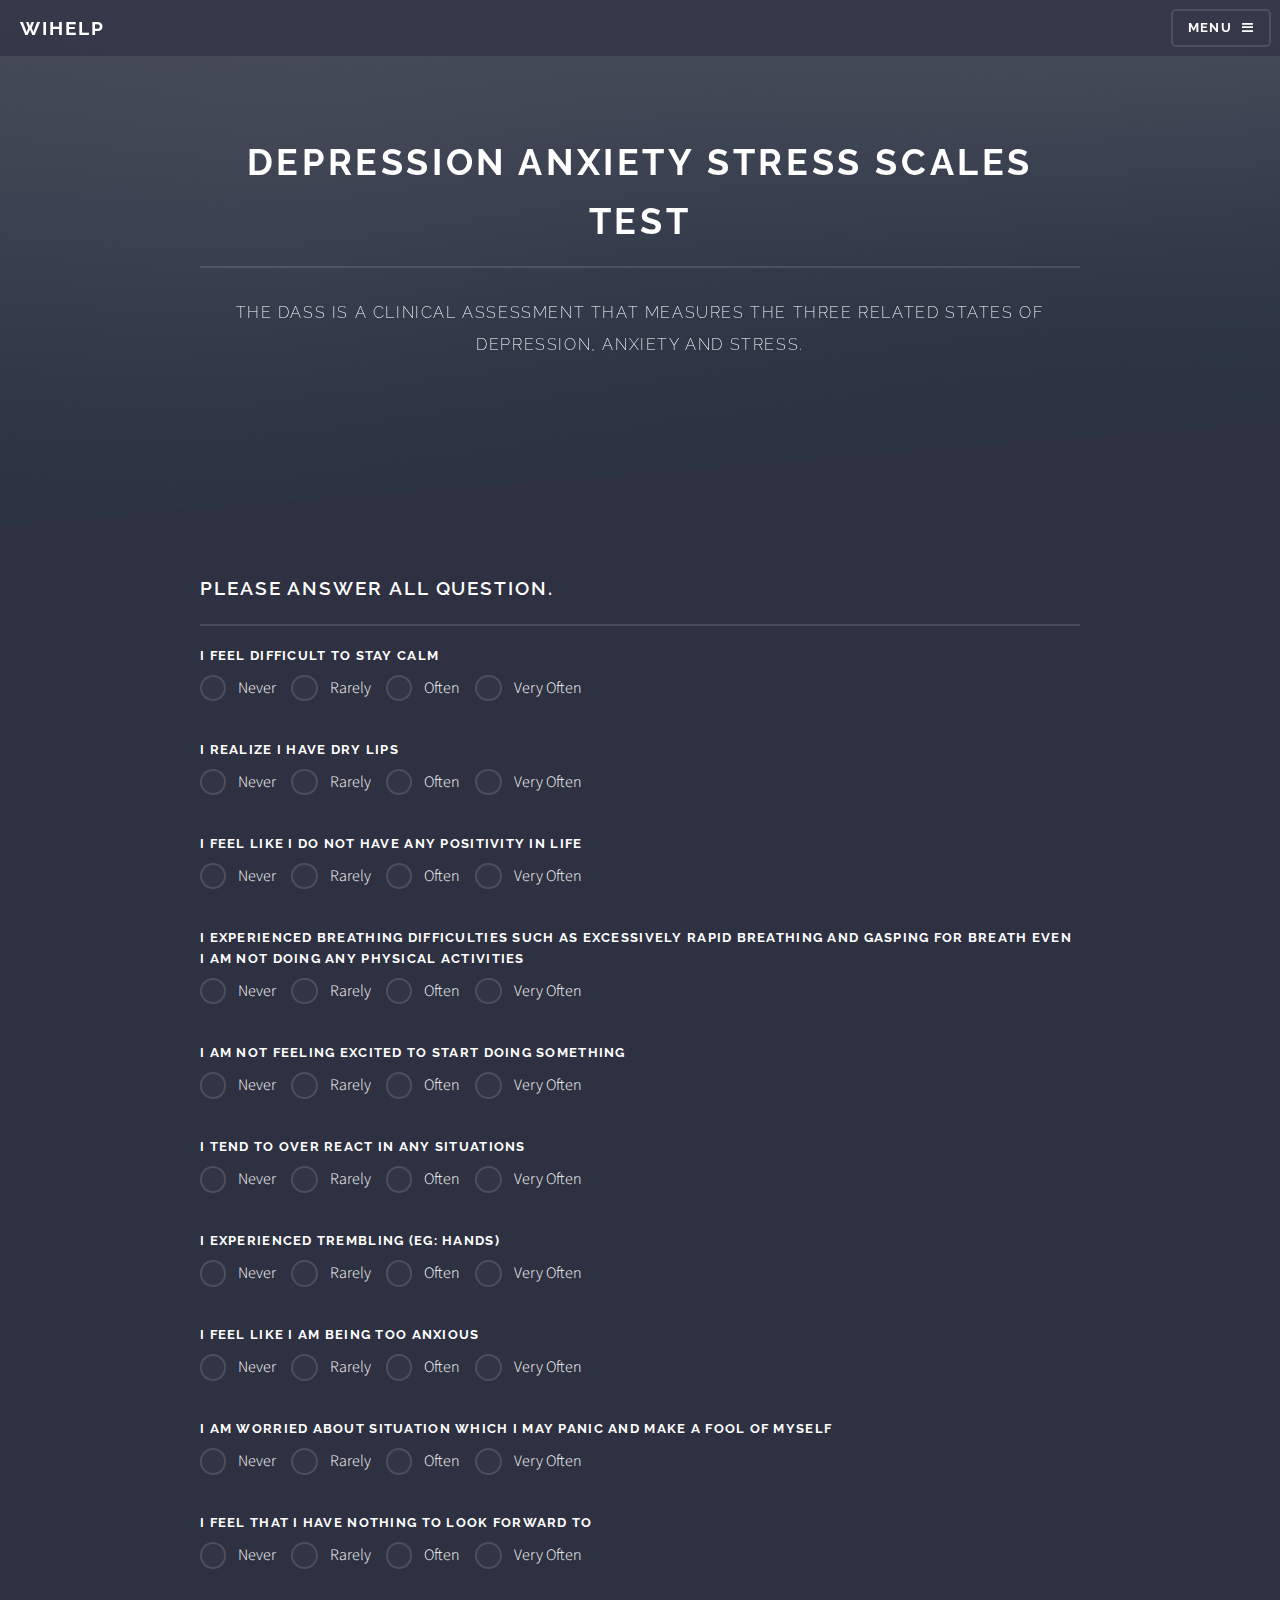
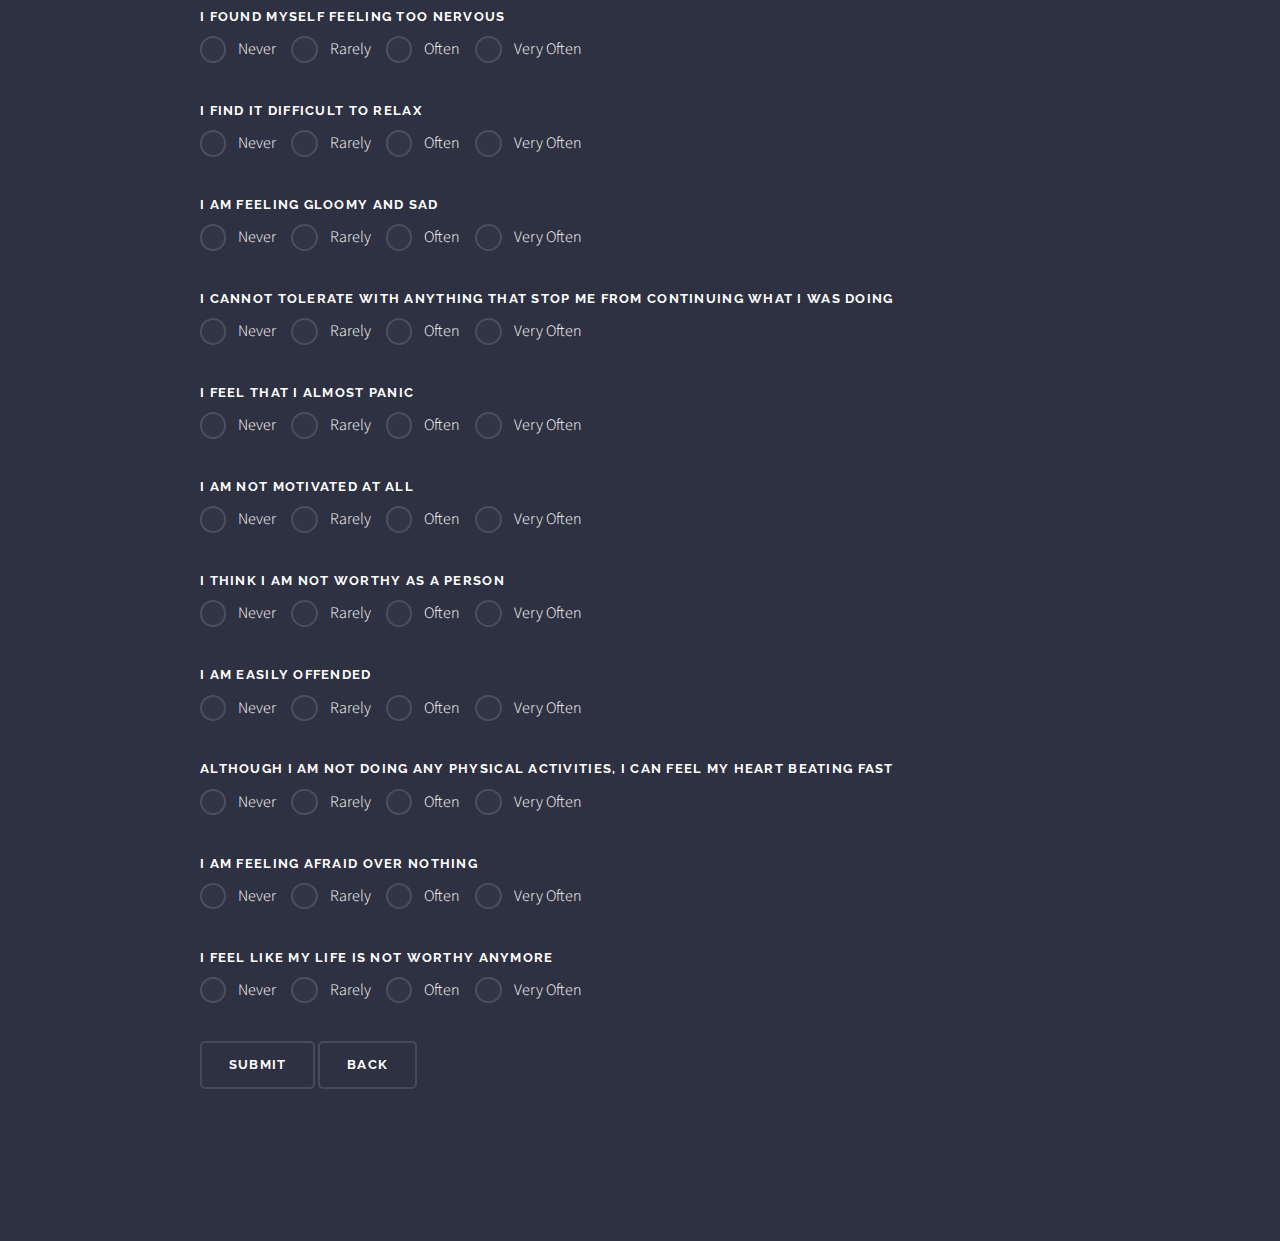
<file: wihelp/web/dassTest.html>
<!DOCTYPE html>
<!--
To change this license header, choose License Headers in Project Properties.
To change this template file, choose Tools | Templates
and open the template in the editor.
-->
<html>
    <head>

        <title>WiHELP</title>
        <meta charset="utf-8" />
        <meta name="viewport" content="width=device-width, initial-scale=1" />
        <!--[if lte IE 8]><script src="assets/js/ie/html5shiv.js"></script><![endif]-->
        <link rel="stylesheet" href="assets/css/main.css" />
        <!--[if lte IE 9]><link rel="stylesheet" href="assets/css/ie9.css" /><![endif]-->
        <!--[if lte IE 8]><link rel="stylesheet" href="assets/css/ie8.css" /><![endif]-->
    </head>
    <body>
        <!--  Scripts -->
        <script src="assets/js/skel.min.js"></script>
        <script src="assets/js/jquery.min.js"></script>
        <script src="assets/js/jquery.scrollex.min.js"></script>
        <script src="assets/js/util.js"></script>
        <!--[if lte IE 8]><script src="assets/js/ie/respond.min.js"></script><![endif]-->
        <script src="assets/js/main.js"></script>

        <!-- Page Wrapper -->
        <div id="page-wrapper">

            <header id="header">
                <a href="homepage/homeview.jsp"><h2>WiHELP</h2></a>
                <nav>
                    <a href="#menu">Menu</a>

                </nav>
            </header>

            <!-- Menu -->
            <nav id="menu">
                <div class="inner">
                    <h2>Menu</h2>
                    <ul class="links">
                        <li><a href="homepage/homeview.jsp">Home</a></li>
                        <li><a href="chat.jsp">Chat</a></li>
                        <li><a href="forum.jsp">Forum</a></li>
                        <li><a href="listevent.jsp">Event</a></li>
                        <li><a href="logout">LogOut</a></li>
                    </ul>
                    <a href="#" class="close">Close</a>
                </div>
            </nav>

            <!-- Banner -->
            <section id="banner">
                <div class="inner">
                    <div class="logo"><span class=""></span></div>
                    <center><h2>DEPRESSION ANXIETY STRESS SCALES TEST</h2></center>
                    <center><p>The DASS is a clinical assessment that measures the three related states of depression,
                            anxiety and stress.</p></center>


                </div>
            </section>


            <div class="wrapper">
                <div class="inner">          
                    <section>
                        <h2 class="major"><b>Please answer all question. </b></h2>

                        <form method="post" action="testResult">

                            <label  for="s1">I feel difficult to stay calm </label>
                            <input type="radio" id="never1" name="r[1]" value="0">
                            <label for="never1">Never</label>
                            <input type="radio" id="rarely1"  name="r[1]" value="1">
                            <label for="rarely1">Rarely</label>
                            <input type="radio" id="often1" name="r[1]" value="2">
                            <label for="often1">Often</label>
                            <input type="radio" id="voften1" name="r[1]" value="3">
                            <label for="voften1"> Very Often</label> 
                            <br><br>

                            <label for="s2"> I realize I have dry lips  </label> 
                            <input type="radio" id="never2" name="r[2]" value="0">
                            <label for="never2">Never</label>
                            <input type="radio" id="rarely2" name="r[2]" value="1">
                            <label for="rarely2">Rarely</label>
                            <input type="radio" id="often2"  name="r[2]" value="2">
                            <label for="often2">Often</label>
                            <input type="radio" id="voften2" name="r[2]" value="3">
                            <label for="voften2"> Very Often</label> 
                            <br><br>

                            <label for ="s3"> I feel like I do not have any positivity in life </label> 
                            <input type="radio" id="never3" name="r[3]" value="0">
                            <label for="never3">Never</label>
                            <input type="radio" id="rarely3" name="r[3]" value="1">
                            <label for="rarely3">Rarely</label>
                            <input type="radio" id="often3"  name="r[3]" value="2">
                            <label for="often3">Often</label>
                            <input type="radio" id="voften3" name="r[3]" value="3">
                            <label for="voften3"> Very Often</label> 
                            <br><br>

                            <label for ="s3"> I experienced breathing difficulties such as excessively rapid breathing and gasping for breath even i am not doing any physical activities  </label> 
                            <input type="radio" id="never4" name="r[4]" value="0">
                            <label for="never4">Never</label>
                            <input type="radio" id="rarely4" name="r[4]" value="1">
                            <label for="rarely4">Rarely</label>
                            <input type="radio" id="often4"  name="r[4]" value="2">
                            <label for="often4">Often</label>
                            <input type="radio" id="voften4" name="r[4]" value="3">
                            <label for="voften4"> Very Often</label> 
                            <br><br>

                            <label for ="s5"> I am not feeling excited to start doing something  </label> 
                            <input type="radio" id="never5" name="r[5]" value="0">
                            <label for="never5">Never</label>
                            <input type="radio" id="rarely5" name="r[5]" value="1">
                            <label for="rarely5">Rarely</label>
                            <input type="radio" id="often5"  name="r[5]" value="2">
                            <label for="often5">Often</label>
                            <input type="radio" id="voften5" name="r[5]" value="3">
                            <label for="voften5"> Very Often</label>  
                            <br><br>

                            <label for ="s6"> I tend to over react in any situations </label>
                            <input type="radio" id="never6" name="r[6]" value="0">
                            <label for="never6">Never</label>
                            <input type="radio" id="rarely6" name="r[6]" value="1">
                            <label for="rarely6">Rarely</label>
                            <input type="radio" id="often6"  name="r[6]" value="2">
                            <label for="often6">Often</label>
                            <input type="radio" id="voften6" name="r[6]" value="3">
                            <label for="voften6"> Very Often</label> 
                            <br><br>

                            <label for ="s7"> I experienced trembling (eg: hands)  </label> 
                            <input type="radio" id="never7" name="r[7]" value="0">
                            <label for="never7">Never</label>
                            <input type="radio" id="rarely7" name="r[7]" value="1">
                            <label for="rarely7">Rarely</label>
                            <input type="radio" id="often7"  name="r[7]" value="2">
                            <label for="often7">Often</label>
                            <input type="radio" id="voften7" name="r[7]" value="3">
                            <label for="voften7"> Very Often</label>
                            <br><br>

                            <label for ="s8"> I feel like i am being too anxious  </label> 
                            <input type="radio" id="never8" name="r[8]" value="0">
                            <label for="never8">Never</label>
                            <input type="radio" id="rarely8" name="r[8]" value="1">
                            <label for="rarely8">Rarely</label>
                            <input type="radio" id="often8"  name="r[8]" value="2">
                            <label for="often8">Often</label>
                            <input type="radio" id="voften8" name="r[8]" value="3">
                            <label for="voften8"> Very Often</label>
                            <br><br>

                            <label for ="s9"> I am worried about situation which I may panic and make a fool of myself  </label> 
                            <input type="radio" id="never9" name="r[9]" value="0">
                            <label for="never9">Never</label>
                            <input type="radio" id="rarely9" name="r[9]" value="1">
                            <label for="rarely9">Rarely</label>
                            <input type="radio" id="often9"  name="r[9]" value="2">
                            <label for="often9">Often</label>
                            <input type="radio" id="voften9" name="r[9]" value="3">
                            <label for="voften9"> Very Often</label> 
                            <br><br>

                            <label for ="s10"> I feel that I have nothing to look forward to  </label> 
                            <input type="radio" id="never10" name="r[10]" value="0">
                            <label for="never10">Never</label>
                            <input type="radio" id="rarely10" name="r[10]" value="1">
                            <label for="rarely10">Rarely</label>
                            <input type="radio" id="often10"  name="r[10]" value="2">
                            <label for="often10">Often</label>
                            <input type="radio" id="voften10" name="r[10]" value="3">
                            <label for="voften10"> Very Often</label>
                            <br><br>

                            <label for ="s11"> I found myself feeling too nervous  </label> 
                            <input type="radio" id="never11" name="r[11]" value="0">
                            <label for="never11">Never</label>
                            <input type="radio" id="rarely11" name="r[11]" value="1">
                            <label for="rarely11">Rarely</label>
                            <input type="radio" id="often11"  name="r[11]" value="2">
                            <label for="often11">Often</label>
                            <input type="radio" id="voften11" name="r[11]" value="3">
                            <label for="voften11"> Very Often</label> 
                            <br><br>

                            <label for ="s12"> I find it difficult to relax  </label> 
                            <input type="radio" id="never12" name="r[12]" value="0">
                            <label for="never12">Never</label>
                            <input type="radio" id="rarely12" name="r[12]" value="1">
                            <label for="rarely12">Rarely</label>
                            <input type="radio" id="often12"  name="r[12]" value="2">
                            <label for="often12">Often</label>
                            <input type="radio" id="voften12" name="r[12]" value="3">
                            <label for="voften12"> Very Often</label>
                            <br><br>

                            <label for ="s13"> I am feeling gloomy and sad  </label> 
                            <input type="radio" id="never13" name="r[13]" value="0">
                            <label for="never13">Never</label>
                            <input type="radio" id="rarely13" name="r[13]" value="1">
                            <label for="rarely13">Rarely</label>
                            <input type="radio" id="often13"  name="r[13]" value="2">
                            <label for="often13">Often</label>
                            <input type="radio" id="voften13" name="r[13]" value="3">
                            <label for="voften13"> Very Often</label>
                            <br><br>

                            <label for ="s14"> I cannot tolerate with anything that stop me from continuing what i was doing   </label> 
                            <input type="radio" id="never14" name="r[14]" value="0">
                            <label for="never14">Never</label>
                            <input type="radio" id="rarely14" name="r[14]" value="1">
                            <label for="rarely14">Rarely</label>
                            <input type="radio" id="often14"  name="r[14]" value="2">
                            <label for="often14">Often</label>
                            <input type="radio" id="voften14" name="r[14]" value="3">
                            <label for="voften14"> Very Often</label>
                            <br><br>

                            <label for ="s15"> I feel that I almost panic  </label> 
                            <input type="radio" id="never15" name="r[15]" value="0">
                            <label for="never15">Never</label>
                            <input type="radio" id="rarely15" name="r[15]" value="1">
                            <label for="rarely15">Rarely</label>
                            <input type="radio" id="often15"  name="r[15]" value="2">
                            <label for="often15">Often</label>
                            <input type="radio" id="voften15" name="r[15]" value="3">
                            <label for="voften15"> Very Often</label> 
                            <br><br>

                            <label for ="s16"> I am not motivated at all  </label> 
                            <input type="radio" id="never16" name="r[16]" value="0">
                            <label for="never16">Never</label>
                            <input type="radio" id="rarely16" name="r[16]" value="1">
                            <label for="rarely16">Rarely</label>
                            <input type="radio" id="often16"  name="r[16]" value="2">
                            <label for="often16">Often</label>
                            <input type="radio" id="voften16" name="r[16]" value="3">
                            <label for="voften16"> Very Often</label> 
                            <br><br>

                            <label for ="s17"> I think I am not worthy as a person  </label> 
                            <input type="radio" id="never17" name="r[17]" value="0">
                            <label for="never17">Never</label>
                            <input type="radio" id="rarely17" name="r[17]" value="1">
                            <label for="rarely17">Rarely</label>
                            <input type="radio" id="often17"  name="r[17]" value="2">
                            <label for="often17">Often</label>
                            <input type="radio" id="voften17" name="r[17]" value="3">
                            <label for="voften17"> Very Often</label> 
                            <br><br>

                            <label for ="s18"> I am easily offended  </label>
                            <input type="radio" id="never18" name="r[18]" value="0">
                            <label for="never18">Never</label>
                            <input type="radio" id="rarely18" name="r[18]" value="1">
                            <label for="rarely18">Rarely</label>
                            <input type="radio" id="often18"  name="r[18]" value="2">
                            <label for="often18">Often</label>
                            <input type="radio" id="voften18" name="r[18]" value="3">
                            <label for="voften18"> Very Often</label>
                            <br><br>

                            <label for ="s19"> Although I am not doing any physical activities, I can feel my heart beating fast  </label> 
                            <input type="radio" id="never19" name="r[19]" value="0">
                            <label for="never19">Never</label>
                            <input type="radio" id="rarely19" name="r[19]" value="1">
                            <label for="rarely19">Rarely</label>
                            <input type="radio" id="often19"  name="r[19]" value="2">
                            <label for="often19">Often</label>
                            <input type="radio" id="voften19" name="r[19]" value="3">
                            <label for="voften19"> Very Often</label>
                            <br><br>

                            <label for ="s20"> I am feeling afraid over nothing  </label> 
                            <input type="radio" id="never20" name="r[20]" value="0">
                            <label for="never20">Never</label>
                            <input type="radio" id="rarely20" name="r[20]" value="1">
                            <label for="rarely20">Rarely</label>
                            <input type="radio" id="often20"  name="r[20]" value="2">
                            <label for="often20">Often</label>
                            <input type="radio" id="voften20" name="r[20]" value="3">
                            <label for="voften20"> Very Often</label>
                            <br><br>

                            <label for ="s21"> I feel like my life is not worthy anymore  </label>
                            <input type="radio" id="never21" name="r[21]" value="0">
                            <label for="never21">Never</label>
                            <input type="radio" id="rarely21" name="r[21]" value="1">
                            <label for="rarely21">Rarely</label>
                            <input type="radio" id="often21"  name="r[21]" value="2">
                            <label for="often21">Often</label>
                            <input type="radio" id="voften21" name="r[21]" value="3">
                            <label for="voften21"> Very Often</label> 
                            <br><br>

                            <input type="submit">
                            <a href="homepage/homeview.jsp" class="button">Back</a>
                        </form>
                    </section>    
                </div>
            </div>
        </div>
    </body>
</file>
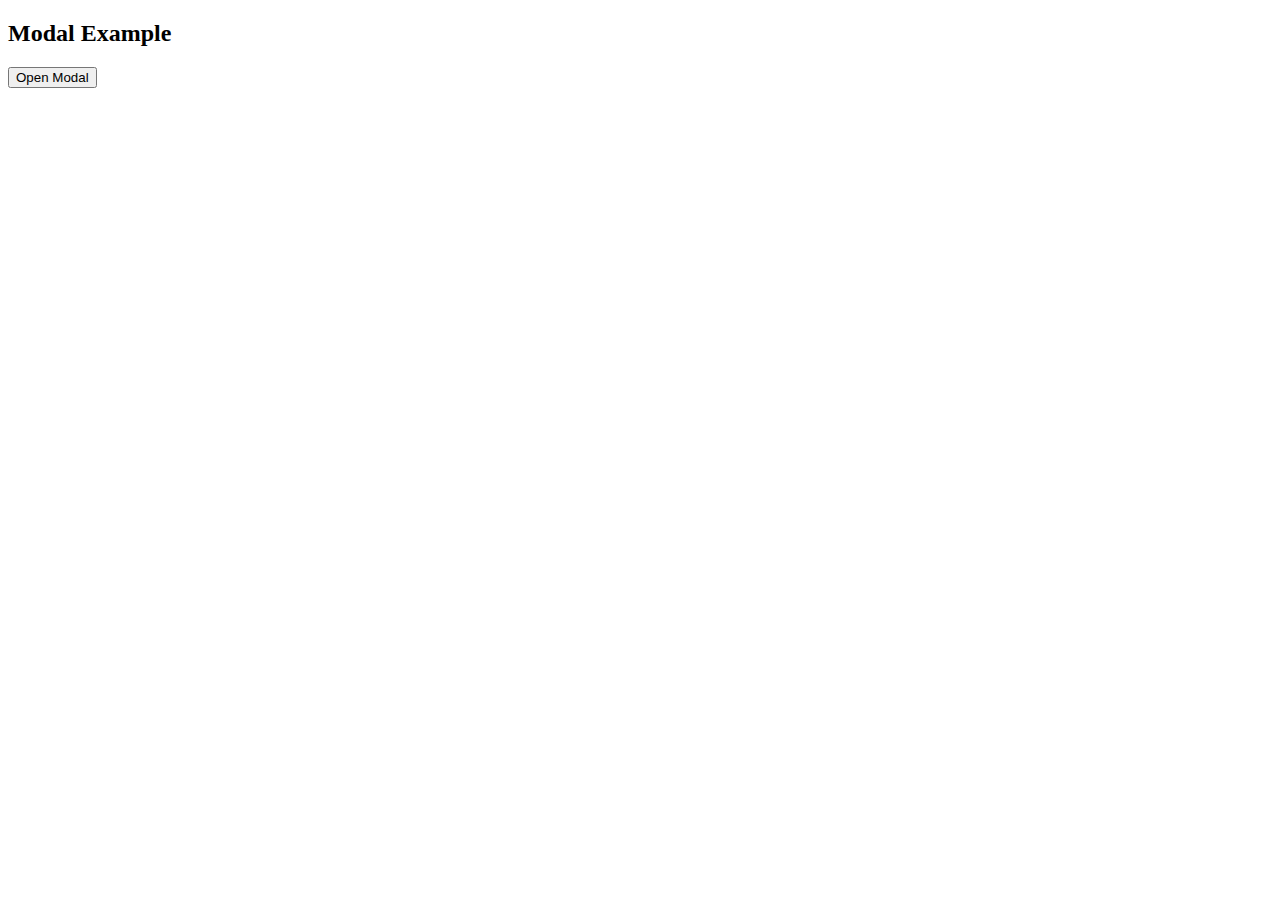
<file: wihelp/web/test.html>
<!DOCTYPE html>
<html>
<head>
<style>
/* The Modal (background) */
.modal {
    display: none; /* Hidden by default */
    position: fixed; /* Stay in place */
    z-index: 1; /* Sit on top */
    padding-top: 100px; /* Location of the box */
    left: 0;
    top: 0;
    width: 100%; /* Full width */
    height: 100%; /* Full height */
    overflow: auto; /* Enable scroll if needed */
    background-color: rgb(0,0,0); /* Fallback color */
    background-color: rgba(0,0,0,0.4); /* Black w/ opacity */
}

/* Modal Content */
.modal-content {
    background-color: #fefefe;
    margin: auto;
    padding: 20px;
    border: 1px solid #888;
    width: 80%;
}

/* The Close Button */
.close {
    color: #aaaaaa;
    float: right;
    font-size: 28px;
    font-weight: bold;
}

.close:hover,
.close:focus {
    color: #000;
    text-decoration: none;
    cursor: pointer;
}
</style>
</head>
<body>

<h2>Modal Example</h2>

<!-- Trigger/Open The Modal -->
<button id="myBtn">Open Modal</button>

<!-- The Modal -->
<div id="myModal" class="modal">

  <!-- Modal content -->
  <div class="modal-content">
    <span class="close">&times;</span>
    <p>Some text in the Modal..</p>
  </div>

</div>

<script>
// Get the modal
var modal = document.getElementById('myModal');

// Get the button that opens the modal
var btn = document.getElementById("myBtn");

// Get the <span> element that closes the modal
var span = document.getElementsByClassName("close")[0];

// When the user clicks the button, open the modal 
btn.onclick = function() {
    modal.style.display = "block";
}

// When the user clicks on <span> (x), close the modal
span.onclick = function() {
    modal.style.display = "none";
}

// When the user clicks anywhere outside of the modal, close it
window.onclick = function(event) {
    if (event.target == modal) {
        modal.style.display = "none";
    }
}
</script>

</body>
</html>
</file>
<file: wihelp/web/assets/css/ie9.css>
/*
	Solid State by HTML5 UP
	html5up.net | @ajlkn
	Free for personal and commercial use under the CCA 3.0 license (html5up.net/license)
*/

/* Basic */

	body {
		background-color: #2e3141;
		background-image: url("../../images/bg.jpg");
		background-size: cover;
		background-attachment: fixed;
		background-position: center;
	}

		body:before {
			background: rgba(46, 49, 65, 0.8);
			content: '';
			display: block;
			height: 100%;
			left: 0;
			position: fixed;
			top: 0;
			width: 100%;
		}

		body > * {
			position: relative;
			z-index: 1;
		}

/* Features */

	.features article {
		display: inline-block;
		width: 45%;
	}

/* Menu */

	#menu .inner {
		margin: 4em auto;
	}

/* Wrapper */

	#wrapper > header {
		background: none !important;
	}

	.wrapper.spotlight .inner {
		text-align: left !important;
	}

	.wrapper.spotlight .image {
		display: inline-block;
		margin: 0 3em 2em 0 !important;
		vertical-align: middle;
		width: 24%;
	}

	.wrapper.spotlight .content {
		display: inline-block;
		vertical-align: middle;
		width: 70%;
	}

/* Banner */

	#banner {
		background: none !important;
	}

/* Footer */

	#footer {
		background: none !important;
	}

		#footer .inner form {
			display: inline-block;
			width: 45%;
		}

		#footer .inner .contact {
			display: inline-block;
			width: 45%;
		}
</file>
<file: wihelp/web/assets/css/ie8.css>
/*
	Solid State by HTML5 UP
	html5up.net | @ajlkn
	Free for personal and commercial use under the CCA 3.0 license (html5up.net/license)
*/

/* Basic */

	body {
		-ms-behavior: url("assets/js/backgroundsize.min.htc");
	}

/* Type */

	h1.major, h2.major, h3.major, h4.major, h5.major, h6.major {
		border-bottom: solid 2px #ffffff;
	}

	blockquote {
		border-left: solid 4px #ffffff;
	}

	code {
		border: solid 2px #ffffff;
	}

	hr {
		border-bottom: solid 2px #ffffff;
	}

/* Button */

	input[type="submit"],
	input[type="reset"],
	input[type="button"],
	button,
	.button {
		position: relative;
		-ms-behavior: url("assets/js/ie/PIE.htc");
		border: solid 2px #ffffff;
	}

		input[type="submit"].special,
		input[type="reset"].special,
		input[type="button"].special,
		button.special,
		.button.special {
			border: 0;
		}

/* Form */

	input[type="text"],
	input[type="password"],
	input[type="email"],
	input[type="tel"],
	select,
	textarea {
		position: relative;
		-ms-behavior: url("assets/js/ie/PIE.htc");
		background: transparent;
		border: solid 2px #ffffff;
	}

/* Table */

	table tbody tr {
		border: solid 1px #ffffff;
		border-left: 0;
		border-right: 0;
	}

	table.alt tbody tr td {
		border: solid 1px #ffffff;
		border-left-width: 0;
		border-top-width: 0;
	}

		table.alt tbody tr td:first-child {
			border-left-width: 1px;
		}

	table.alt tbody tr:first-child td {
		border-top-width: 1px;
	}

	table.alt thead {
		border-bottom: 0;
	}

	table.alt tfoot {
		border-top: 0;
	}

/* Features */

	.features article {
		-ms-behavior: url("assets/js/ie/PIE.htc");
		position: relative;
		width: 44%;
	}

		.features article .image {
			margin-top: 0;
			margin-left: 0;
			width: 100%;
		}

/* Menu */

	#menu {
		background: #2e3141;
	}

		#menu h2 {
			border-bottom: solid 2px #ffffff;
		}

/* Header */

	#header {
		background-color: #353849;
	}

/* Wrapper */

	.wrapper {
		margin: 0;
	}

		.wrapper:before, .wrapper:after {
			display: none;
		}

		.wrapper.spotlight .image {
			-ms-behavior: url("assets/js/ie/PIE.htc");
		}

			.wrapper.spotlight .image img {
				position: relative;
				-ms-behavior: url("assets/js/ie/PIE.htc");
			}

/* Banner */

	#banner .logo .icon {
		border: solid 2px #ffffff;
		-ms-behavior: url("assets/js/ie/PIE.htc");
	}

	#banner h2 {
		border-bottom: solid 2px #ffffff;
	}

/* Footer */

	#footer .inner .copyright {
		border-top: solid 2px #ffffff;
	}

		#footer .inner .copyright li {
			border-left: solid 2px #ffffff;
		}
</file>
<file: wihelp/web/assets/css/main.css>
@import url(font-awesome.min.css);
@import url("https://fonts.googleapis.com/css?family=Raleway:200,700|Source+Sans+Pro:300,600,300italic,600italic");

/*
	Solid State by HTML5 UP
	html5up.net | @ajlkn
	Free for personal and commercial use under the CCA 3.0 license (html5up.net/license)
*/

/* Reset */

	html, body, div, span, applet, object, iframe, h1, h2, h3, h4, h5, h6, p, blockquote, pre, a, abbr, acronym, address, big, cite, code, del, dfn, em, img, ins, kbd, q, s, samp, small, strike, strong, sub, sup, tt, var, b, u, i, center, dl, dt, dd, ol, ul, li, fieldset, form, label, legend, table, caption, tbody, tfoot, thead, tr, th, td, article, aside, canvas, details, embed, figure, figcaption, footer, header, hgroup, menu, nav, output, ruby, section, summary, time, mark, audio, video {
		margin: 0;
		padding: 0;
		border: 0;
		font-size: 100%;
		font: inherit;
		vertical-align: baseline;
	}

	article, aside, details, figcaption, figure, footer, header, hgroup, menu, nav, section {
		display: block;
	}

	body {
		line-height: 1;
	}

	ol, ul {
		list-style: none;
	}

	blockquote, q {
		quotes: none;
	}

	blockquote:before, blockquote:after, q:before, q:after {
		content: '';
		content: none;
	}

	table {
		border-collapse: collapse;
		border-spacing: 0;
	}

	body {
		-webkit-text-size-adjust: none;
	}

/* Box Model */

	*, *:before, *:after {
		-moz-box-sizing: border-box;
		-webkit-box-sizing: border-box;
		box-sizing: border-box;
	}

/* Grid */

	.row {
		border-bottom: solid 1px transparent;
		-moz-box-sizing: border-box;
		-webkit-box-sizing: border-box;
		box-sizing: border-box;
	}

	.row > * {
		float: left;
		-moz-box-sizing: border-box;
		-webkit-box-sizing: border-box;
		box-sizing: border-box;
	}

	.row:after, .row:before {
		content: '';
		display: block;
		clear: both;
		height: 0;
	}

	.row.uniform > * > :first-child {
		margin-top: 0;
	}

	.row.uniform > * > :last-child {
		margin-bottom: 0;
	}

	.row.\30 \25 > * {
		padding: 0 0 0 0em;
	}

	.row.\30 \25 {
		margin: 0 0 -1px 0em;
	}

	.row.uniform.\30 \25 > * {
		padding: 0em 0 0 0em;
	}

	.row.uniform.\30 \25 {
		margin: 0em 0 -1px 0em;
	}

	.row > * {
		padding: 0 0 0 1.75em;
	}

	.row {
		margin: 0 0 -1px -1.75em;
	}

	.row.uniform > * {
		padding: 1.75em 0 0 1.75em;
	}

	.row.uniform {
		margin: -1.75em 0 -1px -1.75em;
	}

	.row.\32 00\25 > * {
		padding: 0 0 0 3.5em;
	}

	.row.\32 00\25 {
		margin: 0 0 -1px -3.5em;
	}

	.row.uniform.\32 00\25 > * {
		padding: 3.5em 0 0 3.5em;
	}

	.row.uniform.\32 00\25 {
		margin: -3.5em 0 -1px -3.5em;
	}

	.row.\31 50\25 > * {
		padding: 0 0 0 2.625em;
	}

	.row.\31 50\25 {
		margin: 0 0 -1px -2.625em;
	}

	.row.uniform.\31 50\25 > * {
		padding: 2.625em 0 0 2.625em;
	}

	.row.uniform.\31 50\25 {
		margin: -2.625em 0 -1px -2.625em;
	}

	.row.\35 0\25 > * {
		padding: 0 0 0 0.875em;
	}

	.row.\35 0\25 {
		margin: 0 0 -1px -0.875em;
	}

	.row.uniform.\35 0\25 > * {
		padding: 0.875em 0 0 0.875em;
	}

	.row.uniform.\35 0\25 {
		margin: -0.875em 0 -1px -0.875em;
	}

	.row.\32 5\25 > * {
		padding: 0 0 0 0.4375em;
	}

	.row.\32 5\25 {
		margin: 0 0 -1px -0.4375em;
	}

	.row.uniform.\32 5\25 > * {
		padding: 0.4375em 0 0 0.4375em;
	}

	.row.uniform.\32 5\25 {
		margin: -0.4375em 0 -1px -0.4375em;
	}

	.\31 2u, .\31 2u\24 {
		width: 100%;
		clear: none;
		margin-left: 0;
	}

	.\31 1u, .\31 1u\24 {
		width: 91.6666666667%;
		clear: none;
		margin-left: 0;
	}

	.\31 0u, .\31 0u\24 {
		width: 83.3333333333%;
		clear: none;
		margin-left: 0;
	}

	.\39 u, .\39 u\24 {
		width: 75%;
		clear: none;
		margin-left: 0;
	}

	.\38 u, .\38 u\24 {
		width: 66.6666666667%;
		clear: none;
		margin-left: 0;
	}

	.\37 u, .\37 u\24 {
		width: 58.3333333333%;
		clear: none;
		margin-left: 0;
	}

	.\36 u, .\36 u\24 {
		width: 50%;
		clear: none;
		margin-left: 0;
	}

	.\35 u, .\35 u\24 {
		width: 41.6666666667%;
		clear: none;
		margin-left: 0;
	}

	.\34 u, .\34 u\24 {
		width: 33.3333333333%;
		clear: none;
		margin-left: 0;
	}

	.\33 u, .\33 u\24 {
		width: 25%;
		clear: none;
		margin-left: 0;
	}

	.\32 u, .\32 u\24 {
		width: 16.6666666667%;
		clear: none;
		margin-left: 0;
	}

	.\31 u, .\31 u\24 {
		width: 8.3333333333%;
		clear: none;
		margin-left: 0;
	}

	.\31 2u\24 + *,
	.\31 1u\24 + *,
	.\31 0u\24 + *,
	.\39 u\24 + *,
	.\38 u\24 + *,
	.\37 u\24 + *,
	.\36 u\24 + *,
	.\35 u\24 + *,
	.\34 u\24 + *,
	.\33 u\24 + *,
	.\32 u\24 + *,
	.\31 u\24 + * {
		clear: left;
	}

	.\-11u {
		margin-left: 91.66667%;
	}

	.\-10u {
		margin-left: 83.33333%;
	}

	.\-9u {
		margin-left: 75%;
	}

	.\-8u {
		margin-left: 66.66667%;
	}

	.\-7u {
		margin-left: 58.33333%;
	}

	.\-6u {
		margin-left: 50%;
	}

	.\-5u {
		margin-left: 41.66667%;
	}

	.\-4u {
		margin-left: 33.33333%;
	}

	.\-3u {
		margin-left: 25%;
	}

	.\-2u {
		margin-left: 16.66667%;
	}

	.\-1u {
		margin-left: 8.33333%;
	}

	@media screen and (max-width: 1680px) {

		.row > * {
			padding: 0 0 0 1.75em;
		}

		.row {
			margin: 0 0 -1px -1.75em;
		}

		.row.uniform > * {
			padding: 1.75em 0 0 1.75em;
		}

		.row.uniform {
			margin: -1.75em 0 -1px -1.75em;
		}

		.row.\32 00\25 > * {
			padding: 0 0 0 3.5em;
		}

		.row.\32 00\25 {
			margin: 0 0 -1px -3.5em;
		}

		.row.uniform.\32 00\25 > * {
			padding: 3.5em 0 0 3.5em;
		}

		.row.uniform.\32 00\25 {
			margin: -3.5em 0 -1px -3.5em;
		}

		.row.\31 50\25 > * {
			padding: 0 0 0 2.625em;
		}

		.row.\31 50\25 {
			margin: 0 0 -1px -2.625em;
		}

		.row.uniform.\31 50\25 > * {
			padding: 2.625em 0 0 2.625em;
		}

		.row.uniform.\31 50\25 {
			margin: -2.625em 0 -1px -2.625em;
		}

		.row.\35 0\25 > * {
			padding: 0 0 0 0.875em;
		}

		.row.\35 0\25 {
			margin: 0 0 -1px -0.875em;
		}

		.row.uniform.\35 0\25 > * {
			padding: 0.875em 0 0 0.875em;
		}

		.row.uniform.\35 0\25 {
			margin: -0.875em 0 -1px -0.875em;
		}

		.row.\32 5\25 > * {
			padding: 0 0 0 0.4375em;
		}

		.row.\32 5\25 {
			margin: 0 0 -1px -0.4375em;
		}

		.row.uniform.\32 5\25 > * {
			padding: 0.4375em 0 0 0.4375em;
		}

		.row.uniform.\32 5\25 {
			margin: -0.4375em 0 -1px -0.4375em;
		}

		.\31 2u\28xlarge\29, .\31 2u\24\28xlarge\29 {
			width: 100%;
			clear: none;
			margin-left: 0;
		}

		.\31 1u\28xlarge\29, .\31 1u\24\28xlarge\29 {
			width: 91.6666666667%;
			clear: none;
			margin-left: 0;
		}

		.\31 0u\28xlarge\29, .\31 0u\24\28xlarge\29 {
			width: 83.3333333333%;
			clear: none;
			margin-left: 0;
		}

		.\39 u\28xlarge\29, .\39 u\24\28xlarge\29 {
			width: 75%;
			clear: none;
			margin-left: 0;
		}

		.\38 u\28xlarge\29, .\38 u\24\28xlarge\29 {
			width: 66.6666666667%;
			clear: none;
			margin-left: 0;
		}

		.\37 u\28xlarge\29, .\37 u\24\28xlarge\29 {
			width: 58.3333333333%;
			clear: none;
			margin-left: 0;
		}

		.\36 u\28xlarge\29, .\36 u\24\28xlarge\29 {
			width: 50%;
			clear: none;
			margin-left: 0;
		}

		.\35 u\28xlarge\29, .\35 u\24\28xlarge\29 {
			width: 41.6666666667%;
			clear: none;
			margin-left: 0;
		}

		.\34 u\28xlarge\29, .\34 u\24\28xlarge\29 {
			width: 33.3333333333%;
			clear: none;
			margin-left: 0;
		}

		.\33 u\28xlarge\29, .\33 u\24\28xlarge\29 {
			width: 25%;
			clear: none;
			margin-left: 0;
		}

		.\32 u\28xlarge\29, .\32 u\24\28xlarge\29 {
			width: 16.6666666667%;
			clear: none;
			margin-left: 0;
		}

		.\31 u\28xlarge\29, .\31 u\24\28xlarge\29 {
			width: 8.3333333333%;
			clear: none;
			margin-left: 0;
		}

		.\31 2u\24\28xlarge\29 + *,
		.\31 1u\24\28xlarge\29 + *,
		.\31 0u\24\28xlarge\29 + *,
		.\39 u\24\28xlarge\29 + *,
		.\38 u\24\28xlarge\29 + *,
		.\37 u\24\28xlarge\29 + *,
		.\36 u\24\28xlarge\29 + *,
		.\35 u\24\28xlarge\29 + *,
		.\34 u\24\28xlarge\29 + *,
		.\33 u\24\28xlarge\29 + *,
		.\32 u\24\28xlarge\29 + *,
		.\31 u\24\28xlarge\29 + * {
			clear: left;
		}

		.\-11u\28xlarge\29 {
			margin-left: 91.66667%;
		}

		.\-10u\28xlarge\29 {
			margin-left: 83.33333%;
		}

		.\-9u\28xlarge\29 {
			margin-left: 75%;
		}

		.\-8u\28xlarge\29 {
			margin-left: 66.66667%;
		}

		.\-7u\28xlarge\29 {
			margin-left: 58.33333%;
		}

		.\-6u\28xlarge\29 {
			margin-left: 50%;
		}

		.\-5u\28xlarge\29 {
			margin-left: 41.66667%;
		}

		.\-4u\28xlarge\29 {
			margin-left: 33.33333%;
		}

		.\-3u\28xlarge\29 {
			margin-left: 25%;
		}

		.\-2u\28xlarge\29 {
			margin-left: 16.66667%;
		}

		.\-1u\28xlarge\29 {
			margin-left: 8.33333%;
		}

	}

	@media screen and (max-width: 1280px) {

		.row > * {
			padding: 0 0 0 1.75em;
		}

		.row {
			margin: 0 0 -1px -1.75em;
		}

		.row.uniform > * {
			padding: 1.75em 0 0 1.75em;
		}

		.row.uniform {
			margin: -1.75em 0 -1px -1.75em;
		}

		.row.\32 00\25 > * {
			padding: 0 0 0 3.5em;
		}

		.row.\32 00\25 {
			margin: 0 0 -1px -3.5em;
		}

		.row.uniform.\32 00\25 > * {
			padding: 3.5em 0 0 3.5em;
		}

		.row.uniform.\32 00\25 {
			margin: -3.5em 0 -1px -3.5em;
		}

		.row.\31 50\25 > * {
			padding: 0 0 0 2.625em;
		}

		.row.\31 50\25 {
			margin: 0 0 -1px -2.625em;
		}

		.row.uniform.\31 50\25 > * {
			padding: 2.625em 0 0 2.625em;
		}

		.row.uniform.\31 50\25 {
			margin: -2.625em 0 -1px -2.625em;
		}

		.row.\35 0\25 > * {
			padding: 0 0 0 0.875em;
		}

		.row.\35 0\25 {
			margin: 0 0 -1px -0.875em;
		}

		.row.uniform.\35 0\25 > * {
			padding: 0.875em 0 0 0.875em;
		}

		.row.uniform.\35 0\25 {
			margin: -0.875em 0 -1px -0.875em;
		}

		.row.\32 5\25 > * {
			padding: 0 0 0 0.4375em;
		}

		.row.\32 5\25 {
			margin: 0 0 -1px -0.4375em;
		}

		.row.uniform.\32 5\25 > * {
			padding: 0.4375em 0 0 0.4375em;
		}

		.row.uniform.\32 5\25 {
			margin: -0.4375em 0 -1px -0.4375em;
		}

		.\31 2u\28large\29, .\31 2u\24\28large\29 {
			width: 100%;
			clear: none;
			margin-left: 0;
		}

		.\31 1u\28large\29, .\31 1u\24\28large\29 {
			width: 91.6666666667%;
			clear: none;
			margin-left: 0;
		}

		.\31 0u\28large\29, .\31 0u\24\28large\29 {
			width: 83.3333333333%;
			clear: none;
			margin-left: 0;
		}

		.\39 u\28large\29, .\39 u\24\28large\29 {
			width: 75%;
			clear: none;
			margin-left: 0;
		}

		.\38 u\28large\29, .\38 u\24\28large\29 {
			width: 66.6666666667%;
			clear: none;
			margin-left: 0;
		}

		.\37 u\28large\29, .\37 u\24\28large\29 {
			width: 58.3333333333%;
			clear: none;
			margin-left: 0;
		}

		.\36 u\28large\29, .\36 u\24\28large\29 {
			width: 50%;
			clear: none;
			margin-left: 0;
		}

		.\35 u\28large\29, .\35 u\24\28large\29 {
			width: 41.6666666667%;
			clear: none;
			margin-left: 0;
		}

		.\34 u\28large\29, .\34 u\24\28large\29 {
			width: 33.3333333333%;
			clear: none;
			margin-left: 0;
		}

		.\33 u\28large\29, .\33 u\24\28large\29 {
			width: 25%;
			clear: none;
			margin-left: 0;
		}

		.\32 u\28large\29, .\32 u\24\28large\29 {
			width: 16.6666666667%;
			clear: none;
			margin-left: 0;
		}

		.\31 u\28large\29, .\31 u\24\28large\29 {
			width: 8.3333333333%;
			clear: none;
			margin-left: 0;
		}

		.\31 2u\24\28large\29 + *,
		.\31 1u\24\28large\29 + *,
		.\31 0u\24\28large\29 + *,
		.\39 u\24\28large\29 + *,
		.\38 u\24\28large\29 + *,
		.\37 u\24\28large\29 + *,
		.\36 u\24\28large\29 + *,
		.\35 u\24\28large\29 + *,
		.\34 u\24\28large\29 + *,
		.\33 u\24\28large\29 + *,
		.\32 u\24\28large\29 + *,
		.\31 u\24\28large\29 + * {
			clear: left;
		}

		.\-11u\28large\29 {
			margin-left: 91.66667%;
		}

		.\-10u\28large\29 {
			margin-left: 83.33333%;
		}

		.\-9u\28large\29 {
			margin-left: 75%;
		}

		.\-8u\28large\29 {
			margin-left: 66.66667%;
		}

		.\-7u\28large\29 {
			margin-left: 58.33333%;
		}

		.\-6u\28large\29 {
			margin-left: 50%;
		}

		.\-5u\28large\29 {
			margin-left: 41.66667%;
		}

		.\-4u\28large\29 {
			margin-left: 33.33333%;
		}

		.\-3u\28large\29 {
			margin-left: 25%;
		}

		.\-2u\28large\29 {
			margin-left: 16.66667%;
		}

		.\-1u\28large\29 {
			margin-left: 8.33333%;
		}

	}

	@media screen and (max-width: 980px) {

		.row > * {
			padding: 0 0 0 1.75em;
		}

		.row {
			margin: 0 0 -1px -1.75em;
		}

		.row.uniform > * {
			padding: 1.75em 0 0 1.75em;
		}

		.row.uniform {
			margin: -1.75em 0 -1px -1.75em;
		}

		.row.\32 00\25 > * {
			padding: 0 0 0 3.5em;
		}

		.row.\32 00\25 {
			margin: 0 0 -1px -3.5em;
		}

		.row.uniform.\32 00\25 > * {
			padding: 3.5em 0 0 3.5em;
		}

		.row.uniform.\32 00\25 {
			margin: -3.5em 0 -1px -3.5em;
		}

		.row.\31 50\25 > * {
			padding: 0 0 0 2.625em;
		}

		.row.\31 50\25 {
			margin: 0 0 -1px -2.625em;
		}

		.row.uniform.\31 50\25 > * {
			padding: 2.625em 0 0 2.625em;
		}

		.row.uniform.\31 50\25 {
			margin: -2.625em 0 -1px -2.625em;
		}

		.row.\35 0\25 > * {
			padding: 0 0 0 0.875em;
		}

		.row.\35 0\25 {
			margin: 0 0 -1px -0.875em;
		}

		.row.uniform.\35 0\25 > * {
			padding: 0.875em 0 0 0.875em;
		}

		.row.uniform.\35 0\25 {
			margin: -0.875em 0 -1px -0.875em;
		}

		.row.\32 5\25 > * {
			padding: 0 0 0 0.4375em;
		}

		.row.\32 5\25 {
			margin: 0 0 -1px -0.4375em;
		}

		.row.uniform.\32 5\25 > * {
			padding: 0.4375em 0 0 0.4375em;
		}

		.row.uniform.\32 5\25 {
			margin: -0.4375em 0 -1px -0.4375em;
		}

		.\31 2u\28medium\29, .\31 2u\24\28medium\29 {
			width: 100%;
			clear: none;
			margin-left: 0;
		}

		.\31 1u\28medium\29, .\31 1u\24\28medium\29 {
			width: 91.6666666667%;
			clear: none;
			margin-left: 0;
		}

		.\31 0u\28medium\29, .\31 0u\24\28medium\29 {
			width: 83.3333333333%;
			clear: none;
			margin-left: 0;
		}

		.\39 u\28medium\29, .\39 u\24\28medium\29 {
			width: 75%;
			clear: none;
			margin-left: 0;
		}

		.\38 u\28medium\29, .\38 u\24\28medium\29 {
			width: 66.6666666667%;
			clear: none;
			margin-left: 0;
		}

		.\37 u\28medium\29, .\37 u\24\28medium\29 {
			width: 58.3333333333%;
			clear: none;
			margin-left: 0;
		}

		.\36 u\28medium\29, .\36 u\24\28medium\29 {
			width: 50%;
			clear: none;
			margin-left: 0;
		}

		.\35 u\28medium\29, .\35 u\24\28medium\29 {
			width: 41.6666666667%;
			clear: none;
			margin-left: 0;
		}

		.\34 u\28medium\29, .\34 u\24\28medium\29 {
			width: 33.3333333333%;
			clear: none;
			margin-left: 0;
		}

		.\33 u\28medium\29, .\33 u\24\28medium\29 {
			width: 25%;
			clear: none;
			margin-left: 0;
		}

		.\32 u\28medium\29, .\32 u\24\28medium\29 {
			width: 16.6666666667%;
			clear: none;
			margin-left: 0;
		}

		.\31 u\28medium\29, .\31 u\24\28medium\29 {
			width: 8.3333333333%;
			clear: none;
			margin-left: 0;
		}

		.\31 2u\24\28medium\29 + *,
		.\31 1u\24\28medium\29 + *,
		.\31 0u\24\28medium\29 + *,
		.\39 u\24\28medium\29 + *,
		.\38 u\24\28medium\29 + *,
		.\37 u\24\28medium\29 + *,
		.\36 u\24\28medium\29 + *,
		.\35 u\24\28medium\29 + *,
		.\34 u\24\28medium\29 + *,
		.\33 u\24\28medium\29 + *,
		.\32 u\24\28medium\29 + *,
		.\31 u\24\28medium\29 + * {
			clear: left;
		}

		.\-11u\28medium\29 {
			margin-left: 91.66667%;
		}

		.\-10u\28medium\29 {
			margin-left: 83.33333%;
		}

		.\-9u\28medium\29 {
			margin-left: 75%;
		}

		.\-8u\28medium\29 {
			margin-left: 66.66667%;
		}

		.\-7u\28medium\29 {
			margin-left: 58.33333%;
		}

		.\-6u\28medium\29 {
			margin-left: 50%;
		}

		.\-5u\28medium\29 {
			margin-left: 41.66667%;
		}

		.\-4u\28medium\29 {
			margin-left: 33.33333%;
		}

		.\-3u\28medium\29 {
			margin-left: 25%;
		}

		.\-2u\28medium\29 {
			margin-left: 16.66667%;
		}

		.\-1u\28medium\29 {
			margin-left: 8.33333%;
		}

	}

	@media screen and (max-width: 736px) {

		.row > * {
			padding: 0 0 0 1.25em;
		}

		.row {
			margin: 0 0 -1px -1.25em;
		}

		.row.uniform > * {
			padding: 1.25em 0 0 1.25em;
		}

		.row.uniform {
			margin: -1.25em 0 -1px -1.25em;
		}

		.row.\32 00\25 > * {
			padding: 0 0 0 2.5em;
		}

		.row.\32 00\25 {
			margin: 0 0 -1px -2.5em;
		}

		.row.uniform.\32 00\25 > * {
			padding: 2.5em 0 0 2.5em;
		}

		.row.uniform.\32 00\25 {
			margin: -2.5em 0 -1px -2.5em;
		}

		.row.\31 50\25 > * {
			padding: 0 0 0 1.875em;
		}

		.row.\31 50\25 {
			margin: 0 0 -1px -1.875em;
		}

		.row.uniform.\31 50\25 > * {
			padding: 1.875em 0 0 1.875em;
		}

		.row.uniform.\31 50\25 {
			margin: -1.875em 0 -1px -1.875em;
		}

		.row.\35 0\25 > * {
			padding: 0 0 0 0.625em;
		}

		.row.\35 0\25 {
			margin: 0 0 -1px -0.625em;
		}

		.row.uniform.\35 0\25 > * {
			padding: 0.625em 0 0 0.625em;
		}

		.row.uniform.\35 0\25 {
			margin: -0.625em 0 -1px -0.625em;
		}

		.row.\32 5\25 > * {
			padding: 0 0 0 0.3125em;
		}

		.row.\32 5\25 {
			margin: 0 0 -1px -0.3125em;
		}

		.row.uniform.\32 5\25 > * {
			padding: 0.3125em 0 0 0.3125em;
		}

		.row.uniform.\32 5\25 {
			margin: -0.3125em 0 -1px -0.3125em;
		}

		.\31 2u\28small\29, .\31 2u\24\28small\29 {
			width: 100%;
			clear: none;
			margin-left: 0;
		}

		.\31 1u\28small\29, .\31 1u\24\28small\29 {
			width: 91.6666666667%;
			clear: none;
			margin-left: 0;
		}

		.\31 0u\28small\29, .\31 0u\24\28small\29 {
			width: 83.3333333333%;
			clear: none;
			margin-left: 0;
		}

		.\39 u\28small\29, .\39 u\24\28small\29 {
			width: 75%;
			clear: none;
			margin-left: 0;
		}

		.\38 u\28small\29, .\38 u\24\28small\29 {
			width: 66.6666666667%;
			clear: none;
			margin-left: 0;
		}

		.\37 u\28small\29, .\37 u\24\28small\29 {
			width: 58.3333333333%;
			clear: none;
			margin-left: 0;
		}

		.\36 u\28small\29, .\36 u\24\28small\29 {
			width: 50%;
			clear: none;
			margin-left: 0;
		}

		.\35 u\28small\29, .\35 u\24\28small\29 {
			width: 41.6666666667%;
			clear: none;
			margin-left: 0;
		}

		.\34 u\28small\29, .\34 u\24\28small\29 {
			width: 33.3333333333%;
			clear: none;
			margin-left: 0;
		}

		.\33 u\28small\29, .\33 u\24\28small\29 {
			width: 25%;
			clear: none;
			margin-left: 0;
		}

		.\32 u\28small\29, .\32 u\24\28small\29 {
			width: 16.6666666667%;
			clear: none;
			margin-left: 0;
		}

		.\31 u\28small\29, .\31 u\24\28small\29 {
			width: 8.3333333333%;
			clear: none;
			margin-left: 0;
		}

		.\31 2u\24\28small\29 + *,
		.\31 1u\24\28small\29 + *,
		.\31 0u\24\28small\29 + *,
		.\39 u\24\28small\29 + *,
		.\38 u\24\28small\29 + *,
		.\37 u\24\28small\29 + *,
		.\36 u\24\28small\29 + *,
		.\35 u\24\28small\29 + *,
		.\34 u\24\28small\29 + *,
		.\33 u\24\28small\29 + *,
		.\32 u\24\28small\29 + *,
		.\31 u\24\28small\29 + * {
			clear: left;
		}

		.\-11u\28small\29 {
			margin-left: 91.66667%;
		}

		.\-10u\28small\29 {
			margin-left: 83.33333%;
		}

		.\-9u\28small\29 {
			margin-left: 75%;
		}

		.\-8u\28small\29 {
			margin-left: 66.66667%;
		}

		.\-7u\28small\29 {
			margin-left: 58.33333%;
		}

		.\-6u\28small\29 {
			margin-left: 50%;
		}

		.\-5u\28small\29 {
			margin-left: 41.66667%;
		}

		.\-4u\28small\29 {
			margin-left: 33.33333%;
		}

		.\-3u\28small\29 {
			margin-left: 25%;
		}

		.\-2u\28small\29 {
			margin-left: 16.66667%;
		}

		.\-1u\28small\29 {
			margin-left: 8.33333%;
		}

	}

	@media screen and (max-width: 640px) {

		.row > * {
			padding: 0 0 0 1.25em;
		}

		.row {
			margin: 0 0 -1px -1.25em;
		}

		.row.uniform > * {
			padding: 1.25em 0 0 1.25em;
		}

		.row.uniform {
			margin: -1.25em 0 -1px -1.25em;
		}

		.row.\32 00\25 > * {
			padding: 0 0 0 2.5em;
		}

		.row.\32 00\25 {
			margin: 0 0 -1px -2.5em;
		}

		.row.uniform.\32 00\25 > * {
			padding: 2.5em 0 0 2.5em;
		}

		.row.uniform.\32 00\25 {
			margin: -2.5em 0 -1px -2.5em;
		}

		.row.\31 50\25 > * {
			padding: 0 0 0 1.875em;
		}

		.row.\31 50\25 {
			margin: 0 0 -1px -1.875em;
		}

		.row.uniform.\31 50\25 > * {
			padding: 1.875em 0 0 1.875em;
		}

		.row.uniform.\31 50\25 {
			margin: -1.875em 0 -1px -1.875em;
		}

		.row.\35 0\25 > * {
			padding: 0 0 0 0.625em;
		}

		.row.\35 0\25 {
			margin: 0 0 -1px -0.625em;
		}

		.row.uniform.\35 0\25 > * {
			padding: 0.625em 0 0 0.625em;
		}

		.row.uniform.\35 0\25 {
			margin: -0.625em 0 -1px -0.625em;
		}

		.row.\32 5\25 > * {
			padding: 0 0 0 0.3125em;
		}

		.row.\32 5\25 {
			margin: 0 0 -1px -0.3125em;
		}

		.row.uniform.\32 5\25 > * {
			padding: 0.3125em 0 0 0.3125em;
		}

		.row.uniform.\32 5\25 {
			margin: -0.3125em 0 -1px -0.3125em;
		}

		.\31 2u\28xsmall\29, .\31 2u\24\28xsmall\29 {
			width: 100%;
			clear: none;
			margin-left: 0;
		}

		.\31 1u\28xsmall\29, .\31 1u\24\28xsmall\29 {
			width: 91.6666666667%;
			clear: none;
			margin-left: 0;
		}

		.\31 0u\28xsmall\29, .\31 0u\24\28xsmall\29 {
			width: 83.3333333333%;
			clear: none;
			margin-left: 0;
		}

		.\39 u\28xsmall\29, .\39 u\24\28xsmall\29 {
			width: 75%;
			clear: none;
			margin-left: 0;
		}

		.\38 u\28xsmall\29, .\38 u\24\28xsmall\29 {
			width: 66.6666666667%;
			clear: none;
			margin-left: 0;
		}

		.\37 u\28xsmall\29, .\37 u\24\28xsmall\29 {
			width: 58.3333333333%;
			clear: none;
			margin-left: 0;
		}

		.\36 u\28xsmall\29, .\36 u\24\28xsmall\29 {
			width: 50%;
			clear: none;
			margin-left: 0;
		}

		.\35 u\28xsmall\29, .\35 u\24\28xsmall\29 {
			width: 41.6666666667%;
			clear: none;
			margin-left: 0;
		}

		.\34 u\28xsmall\29, .\34 u\24\28xsmall\29 {
			width: 33.3333333333%;
			clear: none;
			margin-left: 0;
		}

		.\33 u\28xsmall\29, .\33 u\24\28xsmall\29 {
			width: 25%;
			clear: none;
			margin-left: 0;
		}

		.\32 u\28xsmall\29, .\32 u\24\28xsmall\29 {
			width: 16.6666666667%;
			clear: none;
			margin-left: 0;
		}

		.\31 u\28xsmall\29, .\31 u\24\28xsmall\29 {
			width: 8.3333333333%;
			clear: none;
			margin-left: 0;
		}

		.\31 2u\24\28xsmall\29 + *,
		.\31 1u\24\28xsmall\29 + *,
		.\31 0u\24\28xsmall\29 + *,
		.\39 u\24\28xsmall\29 + *,
		.\38 u\24\28xsmall\29 + *,
		.\37 u\24\28xsmall\29 + *,
		.\36 u\24\28xsmall\29 + *,
		.\35 u\24\28xsmall\29 + *,
		.\34 u\24\28xsmall\29 + *,
		.\33 u\24\28xsmall\29 + *,
		.\32 u\24\28xsmall\29 + *,
		.\31 u\24\28xsmall\29 + * {
			clear: left;
		}

		.\-11u\28xsmall\29 {
			margin-left: 91.66667%;
		}

		.\-10u\28xsmall\29 {
			margin-left: 83.33333%;
		}

		.\-9u\28xsmall\29 {
			margin-left: 75%;
		}

		.\-8u\28xsmall\29 {
			margin-left: 66.66667%;
		}

		.\-7u\28xsmall\29 {
			margin-left: 58.33333%;
		}

		.\-6u\28xsmall\29 {
			margin-left: 50%;
		}

		.\-5u\28xsmall\29 {
			margin-left: 41.66667%;
		}

		.\-4u\28xsmall\29 {
			margin-left: 33.33333%;
		}

		.\-3u\28xsmall\29 {
			margin-left: 25%;
		}

		.\-2u\28xsmall\29 {
			margin-left: 16.66667%;
		}

		.\-1u\28xsmall\29 {
			margin-left: 8.33333%;
		}

	}

	@media screen and (max-width: 360px) {

		.row > * {
			padding: 0 0 0 1.25em;
		}

		.row {
			margin: 0 0 -1px -1.25em;
		}

		.row.uniform > * {
			padding: 1.25em 0 0 1.25em;
		}

		.row.uniform {
			margin: -1.25em 0 -1px -1.25em;
		}

		.row.\32 00\25 > * {
			padding: 0 0 0 2.5em;
		}

		.row.\32 00\25 {
			margin: 0 0 -1px -2.5em;
		}

		.row.uniform.\32 00\25 > * {
			padding: 2.5em 0 0 2.5em;
		}

		.row.uniform.\32 00\25 {
			margin: -2.5em 0 -1px -2.5em;
		}

		.row.\31 50\25 > * {
			padding: 0 0 0 1.875em;
		}

		.row.\31 50\25 {
			margin: 0 0 -1px -1.875em;
		}

		.row.uniform.\31 50\25 > * {
			padding: 1.875em 0 0 1.875em;
		}

		.row.uniform.\31 50\25 {
			margin: -1.875em 0 -1px -1.875em;
		}

		.row.\35 0\25 > * {
			padding: 0 0 0 0.625em;
		}

		.row.\35 0\25 {
			margin: 0 0 -1px -0.625em;
		}

		.row.uniform.\35 0\25 > * {
			padding: 0.625em 0 0 0.625em;
		}

		.row.uniform.\35 0\25 {
			margin: -0.625em 0 -1px -0.625em;
		}

		.row.\32 5\25 > * {
			padding: 0 0 0 0.3125em;
		}

		.row.\32 5\25 {
			margin: 0 0 -1px -0.3125em;
		}

		.row.uniform.\32 5\25 > * {
			padding: 0.3125em 0 0 0.3125em;
		}

		.row.uniform.\32 5\25 {
			margin: -0.3125em 0 -1px -0.3125em;
		}

		.\31 2u\28xxsmall\29, .\31 2u\24\28xxsmall\29 {
			width: 100%;
			clear: none;
			margin-left: 0;
		}

		.\31 1u\28xxsmall\29, .\31 1u\24\28xxsmall\29 {
			width: 91.6666666667%;
			clear: none;
			margin-left: 0;
		}

		.\31 0u\28xxsmall\29, .\31 0u\24\28xxsmall\29 {
			width: 83.3333333333%;
			clear: none;
			margin-left: 0;
		}

		.\39 u\28xxsmall\29, .\39 u\24\28xxsmall\29 {
			width: 75%;
			clear: none;
			margin-left: 0;
		}

		.\38 u\28xxsmall\29, .\38 u\24\28xxsmall\29 {
			width: 66.6666666667%;
			clear: none;
			margin-left: 0;
		}

		.\37 u\28xxsmall\29, .\37 u\24\28xxsmall\29 {
			width: 58.3333333333%;
			clear: none;
			margin-left: 0;
		}

		.\36 u\28xxsmall\29, .\36 u\24\28xxsmall\29 {
			width: 50%;
			clear: none;
			margin-left: 0;
		}

		.\35 u\28xxsmall\29, .\35 u\24\28xxsmall\29 {
			width: 41.6666666667%;
			clear: none;
			margin-left: 0;
		}

		.\34 u\28xxsmall\29, .\34 u\24\28xxsmall\29 {
			width: 33.3333333333%;
			clear: none;
			margin-left: 0;
		}

		.\33 u\28xxsmall\29, .\33 u\24\28xxsmall\29 {
			width: 25%;
			clear: none;
			margin-left: 0;
		}

		.\32 u\28xxsmall\29, .\32 u\24\28xxsmall\29 {
			width: 16.6666666667%;
			clear: none;
			margin-left: 0;
		}

		.\31 u\28xxsmall\29, .\31 u\24\28xxsmall\29 {
			width: 8.3333333333%;
			clear: none;
			margin-left: 0;
		}

		.\31 2u\24\28xxsmall\29 + *,
		.\31 1u\24\28xxsmall\29 + *,
		.\31 0u\24\28xxsmall\29 + *,
		.\39 u\24\28xxsmall\29 + *,
		.\38 u\24\28xxsmall\29 + *,
		.\37 u\24\28xxsmall\29 + *,
		.\36 u\24\28xxsmall\29 + *,
		.\35 u\24\28xxsmall\29 + *,
		.\34 u\24\28xxsmall\29 + *,
		.\33 u\24\28xxsmall\29 + *,
		.\32 u\24\28xxsmall\29 + *,
		.\31 u\24\28xxsmall\29 + * {
			clear: left;
		}

		.\-11u\28xxsmall\29 {
			margin-left: 91.66667%;
		}

		.\-10u\28xxsmall\29 {
			margin-left: 83.33333%;
		}

		.\-9u\28xxsmall\29 {
			margin-left: 75%;
		}

		.\-8u\28xxsmall\29 {
			margin-left: 66.66667%;
		}

		.\-7u\28xxsmall\29 {
			margin-left: 58.33333%;
		}

		.\-6u\28xxsmall\29 {
			margin-left: 50%;
		}

		.\-5u\28xxsmall\29 {
			margin-left: 41.66667%;
		}

		.\-4u\28xxsmall\29 {
			margin-left: 33.33333%;
		}

		.\-3u\28xxsmall\29 {
			margin-left: 25%;
		}

		.\-2u\28xxsmall\29 {
			margin-left: 16.66667%;
		}

		.\-1u\28xxsmall\29 {
			margin-left: 8.33333%;
		}

	}

/* Basic */

	@-ms-viewport {
		width: device-width;
	}

	body {
		-ms-overflow-style: scrollbar;
	}

	@media screen and (max-width: 640px) {

		html, body {
			min-width: 320px;
		}

	}

	body {
		background-color: #2e3141;
		background-image: linear-gradient(to top, rgba(46, 49, 65, 0.8), rgba(46, 49, 65, 0.8)), url("../../images/bg.jpg");
		background-size: auto, cover;
		background-attachment: fixed, fixed;
		background-position: center, center;
	}

		body.is-loading *, body.is-loading *:before, body.is-loading *:after {
			-moz-animation: none !important;
			-webkit-animation: none !important;
			-ms-animation: none !important;
			animation: none !important;
			-moz-transition: none !important;
			-webkit-transition: none !important;
			-ms-transition: none !important;
			transition: none !important;
		}

/* Type */

	body, input, select, textarea {
		color: #ffffff;
		font-family: "Source Sans Pro", Helvetica, sans-serif;
		font-size: 16.5pt;
		font-weight: 300;
		line-height: 1.65;
	}

		@media screen and (max-width: 1680px) {

			body, input, select, textarea {
				font-size: 13pt;
			}

		}

		@media screen and (max-width: 1280px) {

			body, input, select, textarea {
				font-size: 12pt;
			}

		}

		@media screen and (max-width: 980px) {

			body, input, select, textarea {
				font-size: 12pt;
			}

		}

		@media screen and (max-width: 736px) {

			body, input, select, textarea {
				font-size: 12pt;
			}

		}

		@media screen and (max-width: 640px) {

			body, input, select, textarea {
				font-size: 12pt;
			}

		}

	a {
		-moz-transition: color 0.2s ease-in-out, border-bottom-color 0.2s ease-in-out;
		-webkit-transition: color 0.2s ease-in-out, border-bottom-color 0.2s ease-in-out;
		-ms-transition: color 0.2s ease-in-out, border-bottom-color 0.2s ease-in-out;
		transition: color 0.2s ease-in-out, border-bottom-color 0.2s ease-in-out;
		border-bottom: dotted 1px rgba(255, 255, 255, 0.35);
		color: #ffffff;
		text-decoration: none;
	}

		a:hover {
			border-bottom-color: transparent;
			color: #ffffff !important;
		}

		a.special:not(.button) {
			text-decoration: none;
			border-bottom: 0;
			display: block;
			font-family: Raleway, Helvetica, sans-serif;
			font-size: 0.8em;
			font-weight: 700;
			letter-spacing: 0.1em;
			margin: 0 0 2em 0;
			text-transform: uppercase;
		}

			a.special:not(.button):before {
				-moz-osx-font-smoothing: grayscale;
				-webkit-font-smoothing: antialiased;
				font-family: FontAwesome;
				font-style: normal;
				font-weight: normal;
				text-transform: none !important;
			}

			a.special:not(.button):before {
				-moz-transition: background-color 0.2s ease-in-out;
				-webkit-transition: background-color 0.2s ease-in-out;
				-ms-transition: background-color 0.2s ease-in-out;
				transition: background-color 0.2s ease-in-out;
				border-radius: 100%;
				border: solid 2px rgba(255, 255, 255, 0.125);
				content: '\f105';
				display: inline-block;
				font-size: 1.25em;
				height: 2em;
				line-height: 1.65em;
				margin-right: 0.85em;
				text-align: center;
				text-indent: 0.15em;
				vertical-align: middle;
				width: 2em;
			}

			a.special:not(.button):hover:before {
				background-color: rgba(255, 255, 255, 0.025);
			}

			a.special:not(.button):active:before {
				background-color: rgba(255, 255, 255, 0.075);
			}

	strong, b {
		color: #ffffff;
		font-weight: 600;
	}

	em, i {
		font-style: italic;
	}

	p {
		margin: 0 0 2em 0;
	}

	h1, h2, h3, h4, h5, h6 {
		color: #ffffff;
		font-family: Raleway, Helvetica, sans-serif;
		font-weight: 700;
		letter-spacing: 0.1em;
		margin: 0 0 1em 0;
		text-transform: uppercase;
	}

		h1 a, h2 a, h3 a, h4 a, h5 a, h6 a {
			color: inherit;
			text-decoration: none;
		}

		h1 span, h2 span, h3 span, h4 span, h5 span, h6 span {
			font-weight: 200;
		}

		h1.major, h2.major, h3.major, h4.major, h5.major, h6.major {
			padding-bottom: 1em;
			border-bottom: solid 2px rgba(255, 255, 255, 0.125);
		}

	h2 {
		font-size: 1.2em;
	}

	h3 {
		font-size: 0.9em;
	}

	h4 {
		font-size: 0.7em;
	}

	h5 {
		font-size: 0.7em;
	}

	h6 {
		font-size: 0.7em;
	}

	@media screen and (max-width: 736px) {

		h2 {
			font-size: 1em;
		}

		h3 {
			font-size: 0.8em;
		}

	}

	sub {
		font-size: 0.8em;
		position: relative;
		top: 0.5em;
	}

	sup {
		font-size: 0.8em;
		position: relative;
		top: -0.5em;
	}

	blockquote {
		border-left: solid 4px rgba(255, 255, 255, 0.125);
		font-style: italic;
		margin: 0 0 2em 0;
		padding: 0.5em 0 0.5em 2em;
	}

	code {
		background: rgba(255, 255, 255, 0.025);
		border-radius: 5px;
		border: solid 2px rgba(255, 255, 255, 0.125);
		font-family: "Courier New", monospace;
		font-size: 0.9em;
		margin: 0 0.25em;
		padding: 0.25em 0.65em;
	}

	pre {
		-webkit-overflow-scrolling: touch;
		font-family: "Courier New", monospace;
		font-size: 0.9em;
		margin: 0 0 2em 0;
	}

		pre code {
			display: block;
			line-height: 1.75em;
			padding: 1em 1.5em;
			overflow-x: auto;
		}

	hr {
		border: 0;
		border-bottom: solid 2px rgba(255, 255, 255, 0.125);
		margin: 2.5em 0;
	}

		hr.major {
			margin: 4em 0;
		}

	.align-left {
		text-align: left;
	}

	.align-center {
		text-align: center;
	}

	.align-right {
		text-align: right;
	}

/* Section/Article */

	section.special, article.special {
		text-align: center;
	}

/* Form */

	form {
		margin: 0 0 2em 0;
	}

		form .field {
			margin: 0 0 2em 0;
		}

			form .field label {
				margin-top: -1.5em;
			}

			form .field:first-child label {
				margin-top: 0;
			}

		form > :last-child {
			margin-bottom: 0;
		}

	label {
		color: #ffffff;
		display: block;
		font-family: Raleway, Helvetica, sans-serif;
		font-size: 0.8em;
		font-weight: 700;
		letter-spacing: 0.1em;
		margin: 0 0 0.7em 0;
		text-transform: uppercase;
	}

	input[type="text"],
	input[type="password"],
	input[type="email"],
	input[type="tel"],
	select,
	textarea {
		-moz-appearance: none;
		-webkit-appearance: none;
		-ms-appearance: none;
		appearance: none;
		background: rgba(255, 255, 255, 0.025);
		border-radius: 5px;
		border: none;
		border: solid 2px rgba(255, 255, 255, 0.125);
		color: inherit;
		display: block;
		outline: 0;
		padding: 0 1em;
		text-decoration: none;
		width: 100%;
	}

		input[type="text"]:invalid,
		input[type="password"]:invalid,
		input[type="email"]:invalid,
		input[type="tel"]:invalid,
		select:invalid,
		textarea:invalid {
			box-shadow: none;
		}

		input[type="text"]:focus,
		input[type="password"]:focus,
		input[type="email"]:focus,
		input[type="tel"]:focus,
		select:focus,
		textarea:focus {
			border-color: #5b6ba6;
		}

	.select-wrapper {
		text-decoration: none;
		display: block;
		position: relative;
	}

		.select-wrapper:before {
			-moz-osx-font-smoothing: grayscale;
			-webkit-font-smoothing: antialiased;
			font-family: FontAwesome;
			font-style: normal;
			font-weight: normal;
			text-transform: none !important;
		}

		.select-wrapper:before {
			color: rgba(255, 255, 255, 0.125);
			content: '\f078';
			display: block;
			height: 2.75em;
			line-height: 2.75em;
			pointer-events: none;
			position: absolute;
			right: 0;
			text-align: center;
			top: 0;
			width: 2.75em;
		}

		.select-wrapper select::-ms-expand {
			display: none;
		}

	select option {
		color: #ffffff;
		background: #2e3141;
	}

	input[type="text"],
	input[type="password"],
	input[type="email"],
	select {
		height: 2.75em;
	}

	textarea {
		padding: 0.75em 1em;
	}

	input[type="checkbox"],
	input[type="radio"] {
		-moz-appearance: none;
		-webkit-appearance: none;
		-ms-appearance: none;
		appearance: none;
		display: block;
		float: left;
		margin-right: -2em;
		opacity: 0;
		width: 1em;
		z-index: -1;
	}

		input[type="checkbox"] + label,
		input[type="radio"] + label {
			text-decoration: none;
			color: #ffffff;
			cursor: pointer;
			display: inline-block;
			font-size: 1em;
			font-family: "Source Sans Pro", Helvetica, sans-serif;
			text-transform: none;
			letter-spacing: 0;
			font-weight: 300;
			padding-left: 2.4em;
			padding-right: 0.75em;
			position: relative;
		}

			input[type="checkbox"] + label:before,
			input[type="radio"] + label:before {
				-moz-osx-font-smoothing: grayscale;
				-webkit-font-smoothing: antialiased;
				font-family: FontAwesome;
				font-style: normal;
				font-weight: normal;
				text-transform: none !important;
			}

			input[type="checkbox"] + label:before,
			input[type="radio"] + label:before {
				background: rgba(255, 255, 255, 0.025);
				border-radius: 5px;
				border: solid 2px rgba(255, 255, 255, 0.125);
				content: '';
				display: inline-block;
				height: 1.65em;
				left: 0;
				line-height: 1.58125em;
				position: absolute;
				text-align: center;
				top: 0;
				width: 1.65em;
			}

		input[type="checkbox"]:checked + label:before,
		input[type="radio"]:checked + label:before {
			background: #ffffff;
			border-color: #ffffff;
			content: '\f00c';
			color: #2e3141;
		}

		input[type="checkbox"]:focus + label:before,
		input[type="radio"]:focus + label:before {
			border-color: #4c5c96;
		}

	input[type="checkbox"] + label:before {
		border-radius: 5px;
	}

	input[type="radio"] + label:before {
		border-radius: 100%;
	}

	::-webkit-input-placeholder {
		color: rgba(255, 255, 255, 0.35) !important;
		opacity: 1.0;
	}

	:-moz-placeholder {
		color: rgba(255, 255, 255, 0.35) !important;
		opacity: 1.0;
	}

	::-moz-placeholder {
		color: rgba(255, 255, 255, 0.35) !important;
		opacity: 1.0;
	}

	:-ms-input-placeholder {
		color: rgba(255, 255, 255, 0.35) !important;
		opacity: 1.0;
	}

	.polyfill-placeholder {
		color: rgba(255, 255, 255, 0.35) !important;
		opacity: 1.0;
	}

/* Box */

	.box {
		border-radius: 5px;
		border: solid 2px rgba(255, 255, 255, 0.125);
		margin-bottom: 2em;
		padding: 1.5em;
	}

		.box > :last-child,
		.box > :last-child > :last-child,
		.box > :last-child > :last-child > :last-child {
			margin-bottom: 0;
		}

		.box.alt {
			border: 0;
			border-radius: 0;
			padding: 0;
		}

/* Icon */

	.icon {
		text-decoration: none;
		border-bottom: none;
		position: relative;
	}

		.icon:before {
			-moz-osx-font-smoothing: grayscale;
			-webkit-font-smoothing: antialiased;
			font-family: FontAwesome;
			font-style: normal;
			font-weight: normal;
			text-transform: none !important;
		}

		.icon > .label {
			display: none;
		}

/* Image */

	.image {
		border-radius: 5px;
		border: 0;
		display: inline-block;
		position: relative;
	}

		.image img {
			border-radius: 5px;
			display: block;
		}

		.image.left, .image.right {
			max-width: 40%;
		}

			.image.left img, .image.right img {
				width: 100%;
			}

		.image.left {
			float: left;
			padding: 0 1.5em 1em 0;
			top: 0.25em;
		}

		.image.right {
			float: right;
			padding: 0 0 1em 1.5em;
			top: 0.25em;
		}

		.image.fit {
			display: block;
			margin: 0 0 2em 0;
			width: 100%;
		}

			.image.fit img {
				width: 100%;
			}

		.image.main {
			display: block;
			margin: 0 0 3em 0;
			width: 100%;
		}

			.image.main img {
				width: 100%;
			}

/* List */

	ol {
		list-style: decimal;
		margin: 0 0 2em 0;
		padding-left: 1.25em;
	}

		ol li {
			padding-left: 0.25em;
		}

	ul {
		list-style: disc;
		margin: 0 0 2em 0;
		padding-left: 1em;
	}

		ul li {
			padding-left: 0.5em;
		}

		ul.alt {
			list-style: none;
			padding-left: 0;
		}

			ul.alt li {
				border-top: solid 1px rgba(255, 255, 255, 0.125);
				padding: 0.5em 0;
			}

				ul.alt li:first-child {
					border-top: 0;
					padding-top: 0;
				}

		ul.icons {
			cursor: default;
			list-style: none;
			padding-left: 0;
		}

			ul.icons li {
				display: inline-block;
				padding: 0 1em 0 0;
			}

				ul.icons li:last-child {
					padding-right: 0;
				}

				ul.icons li .icon:before {
					font-size: 1.25em;
				}

		ul.actions {
			cursor: default;
			list-style: none;
			padding-left: 0;
		}

			ul.actions li {
				display: inline-block;
				padding: 0 1em 0 0;
				vertical-align: middle;
			}

				ul.actions li:last-child {
					padding-right: 0;
				}

			ul.actions.small li {
				padding: 0 0.5em 0 0;
			}

			ul.actions.vertical li {
				display: block;
				padding: 1em 0 0 0;
			}

				ul.actions.vertical li:first-child {
					padding-top: 0;
				}

				ul.actions.vertical li > * {
					margin-bottom: 0;
				}

			ul.actions.vertical.small li {
				padding: 0.5em 0 0 0;
			}

				ul.actions.vertical.small li:first-child {
					padding-top: 0;
				}

			ul.actions.fit {
				display: table;
				margin-left: -1em;
				padding: 0;
				table-layout: fixed;
				width: calc(100% + 1em);
			}

				ul.actions.fit li {
					display: table-cell;
					padding: 0 0 0 1em;
				}

					ul.actions.fit li > * {
						margin-bottom: 0;
					}

				ul.actions.fit.small {
					margin-left: -0.5em;
					width: calc(100% + 0.5em);
				}

					ul.actions.fit.small li {
						padding: 0 0 0 0.5em;
					}

			@media screen and (max-width: 640px) {

				ul.actions {
					margin: 0 0 2em 0;
				}

					ul.actions li {
						padding: 1em 0 0 0;
						display: block;
						text-align: center;
						width: 100%;
					}

						ul.actions li:first-child {
							padding-top: 0;
						}

						ul.actions li > * {
							width: 100%;
							margin: 0 !important;
						}

					ul.actions.small li {
						padding: 0.5em 0 0 0;
					}

						ul.actions.small li:first-child {
							padding-top: 0;
						}

			}

		ul.contact {
			list-style: none;
			padding: 0;
		}

			ul.contact li {
				text-decoration: none;
				margin: 2.5em 0 0 0;
				padding: 0 0 0 3.25em;
				position: relative;
			}

				ul.contact li:before {
					-moz-osx-font-smoothing: grayscale;
					-webkit-font-smoothing: antialiased;
					font-family: FontAwesome;
					font-style: normal;
					font-weight: normal;
					text-transform: none !important;
				}

				ul.contact li:before {
					border-radius: 100%;
					border: solid 2px rgba(255, 255, 255, 0.125);
					display: inline-block;
					font-size: 0.8em;
					height: 2.5em;
					left: 0;
					line-height: 2.35em;
					position: absolute;
					text-align: center;
					top: 0;
					width: 2.5em;
				}

				ul.contact li:first-child {
					margin-top: 0;
				}

			@media screen and (max-width: 736px) {

				ul.contact li {
					margin: 1.5em 0 0 0;
				}

			}

		ul.pagination {
			cursor: default;
			list-style: none;
			padding-left: 0;
		}

			ul.pagination li {
				display: inline-block;
				padding-left: 0;
				vertical-align: middle;
			}

				ul.pagination li > .page {
					-moz-transition: background-color 0.2s ease-in-out, color 0.2s ease-in-out;
					-webkit-transition: background-color 0.2s ease-in-out, color 0.2s ease-in-out;
					-ms-transition: background-color 0.2s ease-in-out, color 0.2s ease-in-out;
					transition: background-color 0.2s ease-in-out, color 0.2s ease-in-out;
					border-bottom: 0;
					border-radius: 5px;
					display: inline-block;
					height: 1.5em;
					line-height: 1.5em;
					margin: 0 0.125em;
					min-width: 1.5em;
					padding: 0 0.5em;
					text-align: center;
				}

					ul.pagination li > .page:hover {
						background-color: rgba(255, 255, 255, 0.025);
					}

					ul.pagination li > .page.active {
						background-color: #4c5c96;
					}

				ul.pagination li:first-child {
					padding-right: 0.75em;
				}

				ul.pagination li:last-child {
					padding-left: 0.75em;
				}

			@media screen and (max-width: 640px) {

				ul.pagination li:nth-child(n+2):nth-last-child(n+2) {
					display: none;
				}

				ul.pagination li .button {
					width: 100%;
				}

				ul.pagination li:first-child {
					width: calc(50% - 2px);
					text-align: left;
					padding-right: 0.325em;
				}

				ul.pagination li:last-child {
					width: calc(50% - 2px);
					text-align: right;
					padding-left: 0.325em;
				}

			}

	dl {
		margin: 0 0 2em 0;
	}

		dl dt {
			display: block;
			font-weight: 600;
			margin: 0 0 1em 0;
		}

		dl dd {
			margin-left: 2em;
		}

/* Table */

	.table-wrapper {
		-webkit-overflow-scrolling: touch;
		overflow-x: auto;
	}

	table {
		margin: 0 0 2em 0;
		width: 100%;
	}

		table tbody tr {
			border: solid 1px rgba(255, 255, 255, 0.125);
			border-left: 0;
			border-right: 0;
		}

			table tbody tr:nth-child(2n + 1) {
				background-color: rgba(255, 255, 255, 0.025);
			}

		table td {
			padding: 0.75em 0.75em;
		}

		table th {
			color: #ffffff;
			font-size: 0.9em;
			font-weight: 600;
			padding: 0 0.75em 0.75em 0.75em;
			text-align: left;
		}

		table thead {
			border-bottom: solid 2px rgba(255, 255, 255, 0.125);
		}

		table tfoot {
			border-top: solid 2px rgba(255, 255, 255, 0.125);
		}

		table.alt {
			border-collapse: separate;
		}

			table.alt tbody tr td {
				border: solid 1px rgba(255, 255, 255, 0.125);
				border-left-width: 0;
				border-top-width: 0;
			}

				table.alt tbody tr td:first-child {
					border-left-width: 1px;
				}

			table.alt tbody tr:first-child td {
				border-top-width: 1px;
			}

			table.alt thead {
				border-bottom: 0;
			}

			table.alt tfoot {
				border-top: 0;
			}

/* Button */

	input[type="submit"],
	input[type="reset"],
	input[type="button"],
	button,
	.button {
		-moz-appearance: none;
		-webkit-appearance: none;
		-ms-appearance: none;
		appearance: none;
		-moz-transition: background-color 0.2s ease-in-out;
		-webkit-transition: background-color 0.2s ease-in-out;
		-ms-transition: background-color 0.2s ease-in-out;
		transition: background-color 0.2s ease-in-out;
		background-color: transparent;
		border-radius: 5px;
		border: 0;
		box-shadow: inset 0 0 0 2px rgba(255, 255, 255, 0.125);
		color: #ffffff !important;
		cursor: pointer;
		display: inline-block;
		font-family: Raleway, Helvetica, sans-serif;
		font-size: 0.8em;
		font-weight: 700;
		height: 3.75em;
		letter-spacing: 0.1em;
		line-height: 3.75em;
		padding: 0 2.25em;
		text-align: center;
		text-decoration: none;
		text-transform: uppercase;
		white-space: nowrap;
	}

		input[type="submit"]:hover,
		input[type="reset"]:hover,
		input[type="button"]:hover,
		button:hover,
		.button:hover {
			background-color: rgba(255, 255, 255, 0.025);
		}

		input[type="submit"]:active,
		input[type="reset"]:active,
		input[type="button"]:active,
		button:active,
		.button:active {
			background-color: rgba(255, 255, 255, 0.075);
		}

		input[type="submit"].icon:before,
		input[type="reset"].icon:before,
		input[type="button"].icon:before,
		button.icon:before,
		.button.icon:before {
			margin-right: 0.5em;
			color: rgba(255, 255, 255, 0.35);
		}

		input[type="submit"].special,
		input[type="reset"].special,
		input[type="button"].special,
		button.special,
		.button.special {
			background-color: #4c5c96;
			box-shadow: none;
		}

			input[type="submit"].special:hover,
			input[type="reset"].special:hover,
			input[type="button"].special:hover,
			button.special:hover,
			.button.special:hover {
				background-color: #53639e;
			}

			input[type="submit"].special:active,
			input[type="reset"].special:active,
			input[type="button"].special:active,
			button.special:active,
			.button.special:active {
				background-color: #45558d;
			}

			input[type="submit"].special.icon:before,
			input[type="reset"].special.icon:before,
			input[type="button"].special.icon:before,
			button.special.icon:before,
			.button.special.icon:before {
				color: #7985b0;
			}

		input[type="submit"].fit,
		input[type="reset"].fit,
		input[type="button"].fit,
		button.fit,
		.button.fit {
			display: block;
			margin: 0 0 1em 0;
			width: 100%;
		}

		input[type="submit"].small,
		input[type="reset"].small,
		input[type="button"].small,
		button.small,
		.button.small {
			font-size: 0.6em;
		}

		input[type="submit"].big,
		input[type="reset"].big,
		input[type="button"].big,
		button.big,
		.button.big {
			font-size: 1em;
		}

		input[type="submit"].disabled, input[type="submit"]:disabled,
		input[type="reset"].disabled,
		input[type="reset"]:disabled,
		input[type="button"].disabled,
		input[type="button"]:disabled,
		button.disabled,
		button:disabled,
		.button.disabled,
		.button:disabled {
			opacity: 0.25;
		}

		@media screen and (max-width: 640px) {

			input[type="submit"],
			input[type="reset"],
			input[type="button"],
			button,
			.button {
				padding: 0;
			}

		}

/* Features */

	.features {
		display: -moz-flex;
		display: -webkit-flex;
		display: -ms-flex;
		display: flex;
		-moz-flex-wrap: wrap;
		-webkit-flex-wrap: wrap;
		-ms-flex-wrap: wrap;
		flex-wrap: wrap;
		margin: 0 0 2em 0;
	}

		.features article {
			padding: 1.75em 1.75em 0.1em 1.75em ;
			background-color: #353849;
			border-radius: 5px;
			margin: 1.5em 3em 1.5em 0;
			width: calc(50% - 1.5em);
		}

			.features article:nth-child(2n) {
				margin-right: 0;
			}

			.features article .image {
				border-radius: 5px 5px 0 0;
				display: block;
				margin-bottom: 1.75em;
				margin-left: -1.75em;
				margin-top: -1.75em;
				position: relative;
				width: calc(100% + 3.5em);
			}

				.features article .image img {
					border-radius: 5px 5px 0 0;
					width: 100%;
				}

		@media screen and (max-width: 980px) {

			.features article {
				margin: 1em 2em 1em 0;
				width: calc(50% - 1em);
			}

		}

		@media screen and (max-width: 736px) {

			.features article {
				padding: 1.5em 1.5em 0.1em 1.5em ;
				margin: 0.875em 1.75em 0.875em 0;
				width: calc(50% - 0.875em - 1px);
			}

				.features article .image {
					margin-bottom: 1.5em;
					margin-left: -1.5em;
					margin-top: -1.5em;
					width: calc(100% + 3em);
				}

		}

		@media screen and (max-width: 640px) {

			.features {
				display: block;
			}

				.features article {
					width: 100%;
					margin: 0 0 2em 0 !important;
				}

		}

/* Header */

	#header {
		-moz-transition: background-color 0.2s ease-in-out;
		-webkit-transition: background-color 0.2s ease-in-out;
		-ms-transition: background-color 0.2s ease-in-out;
		transition: background-color 0.2s ease-in-out;
		background-color: rgba(53, 56, 73, 0.95);
		height: 3.5em;
		left: 0;
		line-height: 3.5em;
		padding: 0 1.25em;
		position: fixed;
		top: 0;
		width: 100%;
		z-index: 10000;
	}

		#header h1 {
			-moz-transition: opacity 0.2s ease-in-out, visibility 0.2s;
			-webkit-transition: opacity 0.2s ease-in-out, visibility 0.2s;
			-ms-transition: opacity 0.2s ease-in-out, visibility 0.2s;
			transition: opacity 0.2s ease-in-out, visibility 0.2s;
			border-bottom: 0;
			font-size: 0.8em;
			margin-bottom: 0;
			opacity: 1;
			visibility: visible;
		}

			#header h1 a {
				border: 0;
			}

		#header nav {
			font-family: Raleway, Helvetica, sans-serif;
			font-size: 0.8em;
			font-weight: 700;
			height: 3em;
			letter-spacing: 0.1em;
			line-height: 3em;
			position: absolute;
			right: 0.7em;
			text-transform: uppercase;
			top: 0.7em;
		}

			#header nav a {
				border: 0;
				display: inline-block;
				padding: 0 1em;
			}

				#header nav a:before {
					float: right;
					margin-left: 0.75em;
				}

				#header nav a[href="#menu"] {
					text-decoration: none;
					-moz-transition: background-color 0.2s ease-in-out;
					-webkit-transition: background-color 0.2s ease-in-out;
					-ms-transition: background-color 0.2s ease-in-out;
					transition: background-color 0.2s ease-in-out;
					border-radius: 5px;
					box-shadow: inset 0 0 0 2px rgba(255, 255, 255, 0.125);
					padding: 0 1.35em;
				}

					#header nav a[href="#menu"]:before {
						-moz-osx-font-smoothing: grayscale;
						-webkit-font-smoothing: antialiased;
						font-family: FontAwesome;
						font-style: normal;
						font-weight: normal;
						text-transform: none !important;
					}

					#header nav a[href="#menu"]:before {
						content: '\f0c9';
					}

					#header nav a[href="#menu"]:hover {
						background-color: rgba(255, 255, 255, 0.025);
					}

					#header nav a[href="#menu"]:active {
						background-color: rgba(255, 255, 255, 0.075);
					}

		#header.alt {
			background-color: transparent;
		}

			#header.alt h1 {
				opacity: 0;
				visibility: hidden;
			}

		@media screen and (max-width: 736px) {

			#header {
				height: 2.75em;
				line-height: 2.75em;
			}

				#header nav {
					top: 0;
					right: 0;
					height: inherit;
					line-height: inherit;
				}

					#header nav a {
						height: inherit;
						line-height: inherit;
					}

						#header nav a[href="#menu"] {
							box-shadow: none;
							padding: 0 1em;
							border-radius: 0;
						}

							#header nav a[href="#menu"]:hover, #header nav a[href="#menu"]:active {
								background-color: inherit;
							}

		}

		@media screen and (max-width: 640px) {

			#header nav a[href="#menu"] {
				width: 4em;
				white-space: nowrap;
				text-indent: 4em;
				position: relative;
			}

				#header nav a[href="#menu"]:before {
					width: inherit;
					position: absolute;
					top: 0;
					left: 0;
					text-indent: 0;
					text-align: right;
					margin-left: 0;
					padding-right: 1.25em;
				}

		}

/* Menu */

	#page-wrapper {
		-moz-transition: -moz-filter 0.25s ease;
		-webkit-transition: -webkit-filter 0.25s ease;
		-ms-transition: -ms-filter 0.25s ease;
		transition: filter 0.25s ease;
	}

	#menu {
		-moz-align-items: center;
		-webkit-align-items: center;
		-ms-align-items: center;
		align-items: center;
		display: -moz-flex;
		display: -webkit-flex;
		display: -ms-flex;
		display: flex;
		-moz-justify-content: center;
		-webkit-justify-content: center;
		-ms-justify-content: center;
		justify-content: center;
		-moz-pointer-events: none;
		-webkit-pointer-events: none;
		-ms-pointer-events: none;
		pointer-events: none;
		-moz-transition: opacity 0.35s ease, visibility 0.35s;
		-webkit-transition: opacity 0.35s ease, visibility 0.35s;
		-ms-transition: opacity 0.35s ease, visibility 0.35s;
		transition: opacity 0.35s ease, visibility 0.35s;
		-moz-user-select: none;
		-webkit-user-select: none;
		-ms-user-select: none;
		user-select: none;
		-webkit-tap-highlight-color: transparent;
		background: rgba(46, 49, 65, 0.8);
		cursor: default;
		height: 100%;
		left: 0;
		opacity: 0;
		position: fixed;
		text-align: center;
		top: 0;
		visibility: hidden;
		width: 100%;
	}

		#menu .inner {
			padding: 2.5em 1.5em 0.5em 1.5em ;
			-moz-transform: translateY(0.5em);
			-webkit-transform: translateY(0.5em);
			-ms-transform: translateY(0.5em);
			transform: translateY(0.5em);
			-moz-transition: opacity 0.35s ease, -moz-transform 0.35s ease;
			-webkit-transition: opacity 0.35s ease, -webkit-transform 0.35s ease;
			-ms-transition: opacity 0.35s ease, -ms-transform 0.35s ease;
			transition: opacity 0.35s ease, transform 0.35s ease;
			-webkit-overflow-scrolling: touch;
			background: #4c5c96;
			border-radius: 5px;
			display: block;
			max-width: 100%;
			opacity: 0;
			position: relative;
			width: 18em;
		}

		#menu h2 {
			border-bottom: solid 2px rgba(255, 255, 255, 0.125);
			padding-bottom: 1em;
		}

		#menu .close {
			background-image: url("images/close.svg");
			background-position: 75% 25%;
			background-repeat: no-repeat;
			background-size: 2em 2em;
			border: 0;
			content: '';
			display: block;
			height: 4em;
			overflow: hidden;
			position: absolute;
			right: 0;
			text-align: center;
			text-indent: 4em;
			top: 0;
			width: 4em;
		}

		#menu .links {
			list-style: none;
			margin-bottom: 1.5em;
			padding: 0;
		}

			#menu .links li {
				padding: 0;
			}

				#menu .links li a {
					border-radius: 5px;
					border: 0;
					display: block;
					font-family: Raleway, Helvetica, sans-serif;
					font-size: 0.8em;
					font-weight: 200;
					letter-spacing: 0.1em;
					line-height: 1.85em;
					padding: 0.75em 0;
					text-transform: uppercase;
				}

					#menu .links li a:hover {
						background: #45558d;
					}

		@media screen and (max-width: 736px) {

			#menu .inner {
				max-height: 100%;
				overflow-y: auto;
				overflow-x: hidden;
			}

				#menu .inner .close {
					background-size: 1.5em 1.5em;
				}

		}

	body.is-menu-visible #page-wrapper {
		-moz-filter: blur(1.5px);
		-webkit-filter: blur(1.5px);
		-ms-filter: blur(1.5px);
		filter: blur(1.5px);
	}

	body.is-menu-visible #menu {
		-moz-pointer-events: auto;
		-webkit-pointer-events: auto;
		-ms-pointer-events: auto;
		pointer-events: auto;
		opacity: 1;
		visibility: visible;
	}

		body.is-menu-visible #menu .inner {
			-moz-transform: translateY(0);
			-webkit-transform: translateY(0);
			-ms-transform: translateY(0);
			transform: translateY(0);
			opacity: 1;
		}

/* Banner */

	#banner {
		padding: 10em 0 4.75em 0 ;
	}

		#banner .inner {
			margin: 0 auto;
			width: 55em;
		}

		#banner .logo {
			-moz-transition: opacity 2s ease, -moz-transform 1s ease;
			-webkit-transition: opacity 2s ease, -webkit-transform 1s ease;
			-ms-transition: opacity 2s ease, -ms-transform 1s ease;
			transition: opacity 2s ease, transform 1s ease;
			-moz-transform: translateY(0);
			-webkit-transform: translateY(0);
			-ms-transform: translateY(0);
			transform: translateY(0);
			opacity: 1;
			margin: 0 0 1.3em 0;
		}

			#banner .logo .icon {
				border-radius: 100%;
				border: solid 2px rgba(255, 255, 255, 0.125);
				cursor: default;
				display: inline-block;
				font-size: 2em;
				height: 2.25em;
				line-height: 2.25em;
				text-align: center;
				width: 2.25em;
			}

		#banner h2 {
			-moz-transition: opacity 0.5s ease, -moz-transform 0.5s ease, -moz-filter 0.25s ease;
			-webkit-transition: opacity 0.5s ease, -webkit-transform 0.5s ease, -webkit-filter 0.25s ease;
			-ms-transition: opacity 0.5s ease, -ms-transform 0.5s ease, -ms-filter 0.25s ease;
			transition: opacity 0.5s ease, transform 0.5s ease, filter 0.25s ease;
			-moz-transform: translateX(0);
			-webkit-transform: translateX(0);
			-ms-transform: translateX(0);
			transform: translateX(0);
			-moz-transition-delay: 0.65s;
			-webkit-transition-delay: 0.65s;
			-ms-transition-delay: 0.65s;
			transition-delay: 0.65s;
			-moz-filter: blur(0);
			-webkit-filter: blur(0);
			-ms-filter: blur(0);
			filter: blur(0);
			opacity: 1;
			border-bottom: solid 2px rgba(255, 255, 255, 0.125);
			font-size: 2.25em;
			margin-bottom: 0.8em;
			padding-bottom: 0.4em;
		}

		#banner p {
			-moz-transition: opacity 0.5s ease, -moz-transform 0.5s ease, -moz-filter 0.25s ease;
			-webkit-transition: opacity 0.5s ease, -webkit-transform 0.5s ease, -webkit-filter 0.25s ease;
			-ms-transition: opacity 0.5s ease, -ms-transform 0.5s ease, -ms-filter 0.25s ease;
			transition: opacity 0.5s ease, transform 0.5s ease, filter 0.25s ease;
			-moz-transform: translateX(0);
			-webkit-transform: translateX(0);
			-ms-transform: translateX(0);
			transform: translateX(0);
			-moz-transition-delay: 0.8s;
			-webkit-transition-delay: 0.8s;
			-ms-transition-delay: 0.8s;
			transition-delay: 0.8s;
			-moz-filter: blur(0);
			-webkit-filter: blur(0);
			-ms-filter: blur(0);
			filter: blur(0);
			opacity: 1;
			font-family: Raleway, Helvetica, sans-serif;
			font-size: 1em;
			font-weight: 200;
			letter-spacing: 0.1em;
			line-height: 2;
			text-transform: uppercase;
		}

		@media screen and (max-width: 1280px) {

			#banner {
				padding: 7em 0 8.25em 0 ;
				background-color: #2e3141;
				background-image: linear-gradient(to top, rgba(46, 49, 65, 0.8), rgba(46, 49, 65, 0.8)), url("../../images/bg.jpg");
				background-size: auto, cover;
				background-position: center, center;
				margin-bottom: -6.5em;
			}

		}

		@media screen and (max-width: 980px) {

			#banner {
				padding: 12em 3em 12.375em 3em ;
				margin-bottom: -4.75em;
			}

				#banner .inner {
					width: 100%;
				}

		}

		@media screen and (max-width: 736px) {

			#banner {
				padding: 5em 2em 4.25em 2em ;
				margin-bottom: -2.5em;
			}

				#banner .logo {
					margin: 0 0 1em 0;
				}

					#banner .logo .icon {
						font-size: 1.5em;
					}

				#banner h2 {
					font-size: 1.5em;
				}

				#banner p {
					font-size: 0.8em;
				}

		}

		body.is-loading #banner .logo {
			-moz-transform: translateY(0.5em);
			-webkit-transform: translateY(0.5em);
			-ms-transform: translateY(0.5em);
			transform: translateY(0.5em);
			opacity: 0;
		}

		body.is-loading #banner h2 {
			opacity: 0;
			-moz-transform: translateX(0.25em);
			-webkit-transform: translateX(0.25em);
			-ms-transform: translateX(0.25em);
			transform: translateX(0.25em);
			-moz-filter: blur(2px);
			-webkit-filter: blur(2px);
			-ms-filter: blur(2px);
			filter: blur(2px);
		}

		body.is-loading #banner p {
			opacity: 0;
			-moz-transform: translateX(0.5em);
			-webkit-transform: translateX(0.5em);
			-ms-transform: translateX(0.5em);
			transform: translateX(0.5em);
			-moz-filter: blur(2px);
			-webkit-filter: blur(2px);
			-ms-filter: blur(2px);
			filter: blur(2px);
		}

/* Wrapper */

	#wrapper > header {
		padding: 11em 0 2.25em 0 ;
	}

		#wrapper > header .inner {
			margin: 0 auto;
			width: 55em;
		}

		#wrapper > header h2 {
			border-bottom: solid 2px rgba(255, 255, 255, 0.125);
			font-size: 2em;
			margin-bottom: 0.8em;
			padding-bottom: 0.4em;
		}

		#wrapper > header p {
			font-family: Raleway, Helvetica, sans-serif;
			font-size: 1em;
			font-weight: 200;
			letter-spacing: 0.1em;
			line-height: 2;
			text-transform: uppercase;
		}

	@media screen and (max-width: 1280px) {

		#wrapper > header {
			padding: 9em 0 6.25em 0 ;
			background-color: #2e3141;
			background-image: linear-gradient(to top, rgba(46, 49, 65, 0.8), rgba(46, 49, 65, 0.8)), url("../../images/bg.jpg");
			background-size: auto, cover;
			background-position: center, 0% 30%;
			margin-bottom: -6.5em;
		}

	}

	@media screen and (max-width: 980px) {

		#wrapper > header {
			padding: 11em 3em 7.375em 3em ;
			background-size: auto, cover;
			background-position: center, 0% 0%;
			margin-bottom: -4.75em;
		}

			#wrapper > header .inner {
				width: 100%;
			}

	}

	@media screen and (max-width: 736px) {

		#wrapper > header {
			padding: 6.5em 2em 3em 2em ;
			background-size: auto, 125%;
			margin-bottom: -2.5em;
		}

			#wrapper > header h2 {
				font-size: 1.25em;
			}

			#wrapper > header p {
				font-size: 0.8em;
			}

	}

	.wrapper {
		background-color: #2e3141;
		margin: 6.5em 0;
		position: relative;
	}

		.wrapper:before, .wrapper:after {
			background-image: url("data:image/svg+xml;charset=utf8,%3Csvg xmlns='http://www.w3.org/2000/svg' width='100' height='100' viewBox='0 0 100 100' preserveAspectRatio='none'%3E%3Cpolygon points='0,100 100,0 100,100' style='fill:%232e3141%3B' /%3E%3C/svg%3E");
		}

		.wrapper:before {
			box-shadow: inset 0 -1px 0 0 #2e3141, 0 1px 0 0 #2e3141;
		}

		.wrapper:after {
			box-shadow: inset 0 -1px 0 0 #2e3141, 0 1px 0 0 #2e3141;
		}

		.wrapper:before, .wrapper:after {
			background-repeat: no-repeat;
			background-size: 100% 100%;
			content: '';
			display: block;
			height: 6.5em;
			position: absolute;
			width: 100%;
		}

		.wrapper:before {
			left: 0;
			top: -6.5em;
		}

		.wrapper:after {
			-moz-transform: scaleY(-1);
			-webkit-transform: scaleY(-1);
			-ms-transform: scaleY(-1);
			transform: scaleY(-1);
			bottom: -6.5em;
			left: 0;
		}

		.wrapper.alt:before {
			-moz-transform: scaleX(-1);
			-webkit-transform: scaleX(-1);
			-ms-transform: scaleX(-1);
			transform: scaleX(-1);
		}

		.wrapper.alt:after {
			-moz-transform: scaleY(-1) scaleX(-1);
			-webkit-transform: scaleY(-1) scaleX(-1);
			-ms-transform: scaleY(-1) scaleX(-1);
			transform: scaleY(-1) scaleX(-1);
		}

		.wrapper .inner {
			padding: 3em 0 1em 0 ;
			margin: 0 auto;
			width: 55em;
		}

		.wrapper.style2 {
			background-color: #353849;
		}

			.wrapper.style2:before, .wrapper.style2:after {
				background-image: url("data:image/svg+xml;charset=utf8,%3Csvg xmlns='http://www.w3.org/2000/svg' width='100' height='100' viewBox='0 0 100 100' preserveAspectRatio='none'%3E%3Cpolygon points='0,100 100,0 100,100' style='fill:%23353849%3B' /%3E%3C/svg%3E");
			}

			.wrapper.style2:before {
				box-shadow: inset 0 -1px 0 0 #353849, 0 1px 0 0 #353849;
			}

			.wrapper.style2:after {
				box-shadow: inset 0 -1px 0 0 #353849, 0 1px 0 0 #353849;
			}

		.wrapper.style3 {
			background-color: #3d4051;
		}

			.wrapper.style3:before, .wrapper.style3:after {
				background-image: url("data:image/svg+xml;charset=utf8,%3Csvg xmlns='http://www.w3.org/2000/svg' width='100' height='100' viewBox='0 0 100 100' preserveAspectRatio='none'%3E%3Cpolygon points='0,100 100,0 100,100' style='fill:%233d4051%3B' /%3E%3C/svg%3E");
			}

			.wrapper.style3:before {
				box-shadow: inset 0 -1px 0 0 #3d4051, 0 1px 0 0 #3d4051;
			}

			.wrapper.style3:after {
				box-shadow: inset 0 -1px 0 0 #3d4051, 0 1px 0 0 #3d4051;
			}

		.wrapper.style4 {
			background-color: #454858;
		}

			.wrapper.style4:before, .wrapper.style4:after {
				background-image: url("data:image/svg+xml;charset=utf8,%3Csvg xmlns='http://www.w3.org/2000/svg' width='100' height='100' viewBox='0 0 100 100' preserveAspectRatio='none'%3E%3Cpolygon points='0,100 100,0 100,100' style='fill:%23454858%3B' /%3E%3C/svg%3E");
			}

			.wrapper.style4:before {
				box-shadow: inset 0 -1px 0 0 #454858, 0 1px 0 0 #454858;
			}

			.wrapper.style4:after {
				box-shadow: inset 0 -1px 0 0 #454858, 0 1px 0 0 #454858;
			}

		.wrapper.style5 {
			background-color: #4d5060;
		}

			.wrapper.style5:before, .wrapper.style5:after {
				background-image: url("data:image/svg+xml;charset=utf8,%3Csvg xmlns='http://www.w3.org/2000/svg' width='100' height='100' viewBox='0 0 100 100' preserveAspectRatio='none'%3E%3Cpolygon points='0,100 100,0 100,100' style='fill:%234d5060%3B' /%3E%3C/svg%3E");
			}

			.wrapper.style5:before {
				box-shadow: inset 0 -1px 0 0 #4d5060, 0 1px 0 0 #4d5060;
			}

			.wrapper.style5:after {
				box-shadow: inset 0 -1px 0 0 #4d5060, 0 1px 0 0 #4d5060;
			}

		.wrapper.style6 {
			background-color: #555867;
		}

			.wrapper.style6:before, .wrapper.style6:after {
				background-image: url("data:image/svg+xml;charset=utf8,%3Csvg xmlns='http://www.w3.org/2000/svg' width='100' height='100' viewBox='0 0 100 100' preserveAspectRatio='none'%3E%3Cpolygon points='0,100 100,0 100,100' style='fill:%23555867%3B' /%3E%3C/svg%3E");
			}

			.wrapper.style6:before {
				box-shadow: inset 0 -1px 0 0 #555867, 0 1px 0 0 #555867;
			}

			.wrapper.style6:after {
				box-shadow: inset 0 -1px 0 0 #555867, 0 1px 0 0 #555867;
			}

		.wrapper.spotlight {
			background-color: #4c5c96;
		}

			.wrapper.spotlight:before, .wrapper.spotlight:after {
				background-image: url("data:image/svg+xml;charset=utf8,%3Csvg xmlns='http://www.w3.org/2000/svg' width='100' height='100' viewBox='0 0 100 100' preserveAspectRatio='none'%3E%3Cpolygon points='0,100 100,0 100,100' style='fill:%234c5c96%3B' /%3E%3C/svg%3E");
			}

			.wrapper.spotlight:before {
				box-shadow: inset 0 -1px 0 0 #4c5c96, 0 1px 0 0 #4c5c96;
			}

			.wrapper.spotlight:after {
				box-shadow: inset 0 -1px 0 0 #4c5c96, 0 1px 0 0 #4c5c96;
			}

			.wrapper.spotlight .inner {
				display: -moz-flex;
				display: -webkit-flex;
				display: -ms-flex;
				display: flex;
				-moz-align-items: center;
				-webkit-align-items: center;
				-ms-align-items: center;
				align-items: center;
				-moz-flex-direction: row;
				-webkit-flex-direction: row;
				-ms-flex-direction: row;
				flex-direction: row;
			}

			.wrapper.spotlight .image {
				border-radius: 100%;
				margin: 0 3em 2em 0;
				width: 22em;
				overflow: hidden;
				-ms-flex: 1;
			}

				.wrapper.spotlight .image img {
					border-radius: 100%;
					width: 100%;
				}

			.wrapper.spotlight .content {
				width: 100%;
				-ms-flex: 2;
			}

			.wrapper.spotlight:nth-child(2n - 1) .inner {
				-moz-flex-direction: row-reverse;
				-webkit-flex-direction: row-reverse;
				-ms-flex-direction: row-reverse;
				flex-direction: row-reverse;
				text-align: right;
			}

			.wrapper.spotlight:nth-child(2n - 1) .image {
				margin: 0 0 2em 3em;
			}

			.wrapper.spotlight.style2 {
				background-color: #45558d;
			}

				.wrapper.spotlight.style2:before, .wrapper.spotlight.style2:after {
					background-image: url("data:image/svg+xml;charset=utf8,%3Csvg xmlns='http://www.w3.org/2000/svg' width='100' height='100' viewBox='0 0 100 100' preserveAspectRatio='none'%3E%3Cpolygon points='0,100 100,0 100,100' style='fill:%2345558d%3B' /%3E%3C/svg%3E");
				}

				.wrapper.spotlight.style2:before {
					box-shadow: inset 0 -1px 0 0 #45558d, 0 1px 0 0 #45558d;
				}

				.wrapper.spotlight.style2:after {
					box-shadow: inset 0 -1px 0 0 #45558d, 0 1px 0 0 #45558d;
				}

			.wrapper.spotlight.style3 {
				background-color: #3f4e85;
			}

				.wrapper.spotlight.style3:before, .wrapper.spotlight.style3:after {
					background-image: url("data:image/svg+xml;charset=utf8,%3Csvg xmlns='http://www.w3.org/2000/svg' width='100' height='100' viewBox='0 0 100 100' preserveAspectRatio='none'%3E%3Cpolygon points='0,100 100,0 100,100' style='fill:%233f4e85%3B' /%3E%3C/svg%3E");
				}

				.wrapper.spotlight.style3:before {
					box-shadow: inset 0 -1px 0 0 #3f4e85, 0 1px 0 0 #3f4e85;
				}

				.wrapper.spotlight.style3:after {
					box-shadow: inset 0 -1px 0 0 #3f4e85, 0 1px 0 0 #3f4e85;
				}

			.wrapper.spotlight.style4 {
				background-color: #39477c;
			}

				.wrapper.spotlight.style4:before, .wrapper.spotlight.style4:after {
					background-image: url("data:image/svg+xml;charset=utf8,%3Csvg xmlns='http://www.w3.org/2000/svg' width='100' height='100' viewBox='0 0 100 100' preserveAspectRatio='none'%3E%3Cpolygon points='0,100 100,0 100,100' style='fill:%2339477c%3B' /%3E%3C/svg%3E");
				}

				.wrapper.spotlight.style4:before {
					box-shadow: inset 0 -1px 0 0 #39477c, 0 1px 0 0 #39477c;
				}

				.wrapper.spotlight.style4:after {
					box-shadow: inset 0 -1px 0 0 #39477c, 0 1px 0 0 #39477c;
				}

			.wrapper.spotlight.style5 {
				background-color: #324072;
			}

				.wrapper.spotlight.style5:before, .wrapper.spotlight.style5:after {
					background-image: url("data:image/svg+xml;charset=utf8,%3Csvg xmlns='http://www.w3.org/2000/svg' width='100' height='100' viewBox='0 0 100 100' preserveAspectRatio='none'%3E%3Cpolygon points='0,100 100,0 100,100' style='fill:%23324072%3B' /%3E%3C/svg%3E");
				}

				.wrapper.spotlight.style5:before {
					box-shadow: inset 0 -1px 0 0 #324072, 0 1px 0 0 #324072;
				}

				.wrapper.spotlight.style5:after {
					box-shadow: inset 0 -1px 0 0 #324072, 0 1px 0 0 #324072;
				}

			.wrapper.spotlight.style6 {
				background-color: #2d3a69;
			}

				.wrapper.spotlight.style6:before, .wrapper.spotlight.style6:after {
					background-image: url("data:image/svg+xml;charset=utf8,%3Csvg xmlns='http://www.w3.org/2000/svg' width='100' height='100' viewBox='0 0 100 100' preserveAspectRatio='none'%3E%3Cpolygon points='0,100 100,0 100,100' style='fill:%232d3a69%3B' /%3E%3C/svg%3E");
				}

				.wrapper.spotlight.style6:before {
					box-shadow: inset 0 -1px 0 0 #2d3a69, 0 1px 0 0 #2d3a69;
				}

				.wrapper.spotlight.style6:after {
					box-shadow: inset 0 -1px 0 0 #2d3a69, 0 1px 0 0 #2d3a69;
				}

		@media screen and (max-width: 980px) {

			.wrapper {
				margin: 4.75em 0;
			}

				.wrapper:before, .wrapper:after {
					height: 4.75em;
				}

				.wrapper:before {
					top: -4.75em;
				}

				.wrapper:after {
					bottom: -4.75em;
					left: 0;
				}

				.wrapper .inner {
					padding: 3em 3em 1em 3em ;
					width: 100%;
				}

				.wrapper.spotlight .image {
					margin: 0 2em 2em 0;
					width: 32em;
				}

				.wrapper.spotlight:nth-child(2n - 1) .image {
					margin: 0 0 2em 2em;
				}

		}

		@media screen and (max-width: 736px) {

			.wrapper {
				margin: 2.5em 0;
			}

				.wrapper:before, .wrapper:after {
					height: 2.5em;
				}

				.wrapper:before {
					top: -2.5em;
				}

				.wrapper:after {
					bottom: -2.5em;
					left: 0;
				}

				.wrapper .inner {
					padding: 2em 2em 0.1em 2em ;
				}

				.wrapper.spotlight .inner {
					-moz-align-items: -moz-flex-start;
					-webkit-align-items: -webkit-flex-start;
					-ms-align-items: -ms-flex-start;
					align-items: flex-start;
				}

				.wrapper.spotlight .image {
					width: 19em;
					margin: 0 1.75em 2em 0;
				}

				.wrapper.spotlight:nth-child(2n - 1) .image {
					margin: 0 0 2em 1.75em;
				}

		}

		@media screen and (max-width: 640px) {

			.wrapper.spotlight .inner {
				display: block;
			}

			.wrapper.spotlight .image {
				margin: 0 0 1em 0 !important;
				max-width: 85%;
				width: 12em;
			}

		}

		@media screen and (max-width: 360px) {

			.wrapper .inner {
				padding: 2em 1.5em 0.1em 1.5em ;
			}

		}

/* Footer */

	#footer .inner {
		padding: 5em 0 3em 0 ;
		display: -moz-flex;
		display: -webkit-flex;
		display: -ms-flex;
		display: flex;
		-moz-flex-direction: row;
		-webkit-flex-direction: row;
		-ms-flex-direction: row;
		flex-direction: row;
		-moz-flex-wrap: wrap;
		-webkit-flex-wrap: wrap;
		-ms-flex-wrap: wrap;
		flex-wrap: wrap;
		margin: 0 auto;
		width: 55em;
	}

		#footer .inner > * {
			width: 100%;
		}

		#footer .inner form {
			margin: 0 3em 0 0;
			width: calc(50% - 1.5em);
		}

		#footer .inner .contact {
			width: calc(50% - 1.5em);
		}

		#footer .inner .copyright {
			border-top: solid 2px rgba(255, 255, 255, 0.125);
			list-style: none;
			margin: 4em 0 2em 0;
			padding: 2em 0 0 0;
			width: 100%;
		}

			#footer .inner .copyright li {
				border-left: solid 2px rgba(255, 255, 255, 0.125);
				color: rgba(255, 255, 255, 0.35);
				display: inline-block;
				font-size: 0.9em;
				line-height: 1;
				margin-left: 1em;
				padding: 0;
				padding-left: 1em;
			}

				#footer .inner .copyright li:first-child {
					border-left: 0;
					margin-left: 0;
					padding-left: 0;
				}

				#footer .inner .copyright li a {
					color: inherit;
				}

	@media screen and (max-width: 1280px) {

		#footer {
			background-color: #2e3141;
			background-image: linear-gradient(to top, rgba(46, 49, 65, 0.8), rgba(46, 49, 65, 0.8)), url("../../images/bg.jpg");
			background-size: auto, cover;
			background-position: center, center;
			margin-top: -6.5em;
			padding-top: 6.5em;
		}

	}

	@media screen and (max-width: 980px) {

		#footer {
			margin-top: -4.75em;
			padding-top: 4.75em;
		}

			#footer .inner {
				padding: 3em 3em 1em 3em ;
				display: block;
				width: 100%;
			}

				#footer .inner form {
					width: 100%;
					margin: 0 0 4em 0;
				}

				#footer .inner .contact {
					width: 100%;
					margin: 0 0 4em 0;
				}

				#footer .inner .copyright {
					margin: 4em 0 2em 0;
				}

	}

	@media screen and (max-width: 736px) {

		#footer {
			margin-top: -2.5em;
			padding-top: 2.5em;
		}

			#footer .inner {
				padding: 2em 2em 0.1em 2em ;
			}

				#footer .inner form {
					margin: 0 0 3em 0;
				}

				#footer .inner .contact {
					margin: 0 0 3em 0;
				}

	}

	@media screen and (max-width: 640px) {

		#footer .inner .copyright li {
			border-left: 0;
			display: block;
			margin: 1em 0 0 0;
			padding-left: 0;
		}

			#footer .inner .copyright li:first-child {
				margin-top: 0;
			}

	}

	@media screen and (max-width: 360px) {

		#footer .inner {
			padding: 2em 1.5em 0.1em 1.5em ;
		}

	}
</file>
